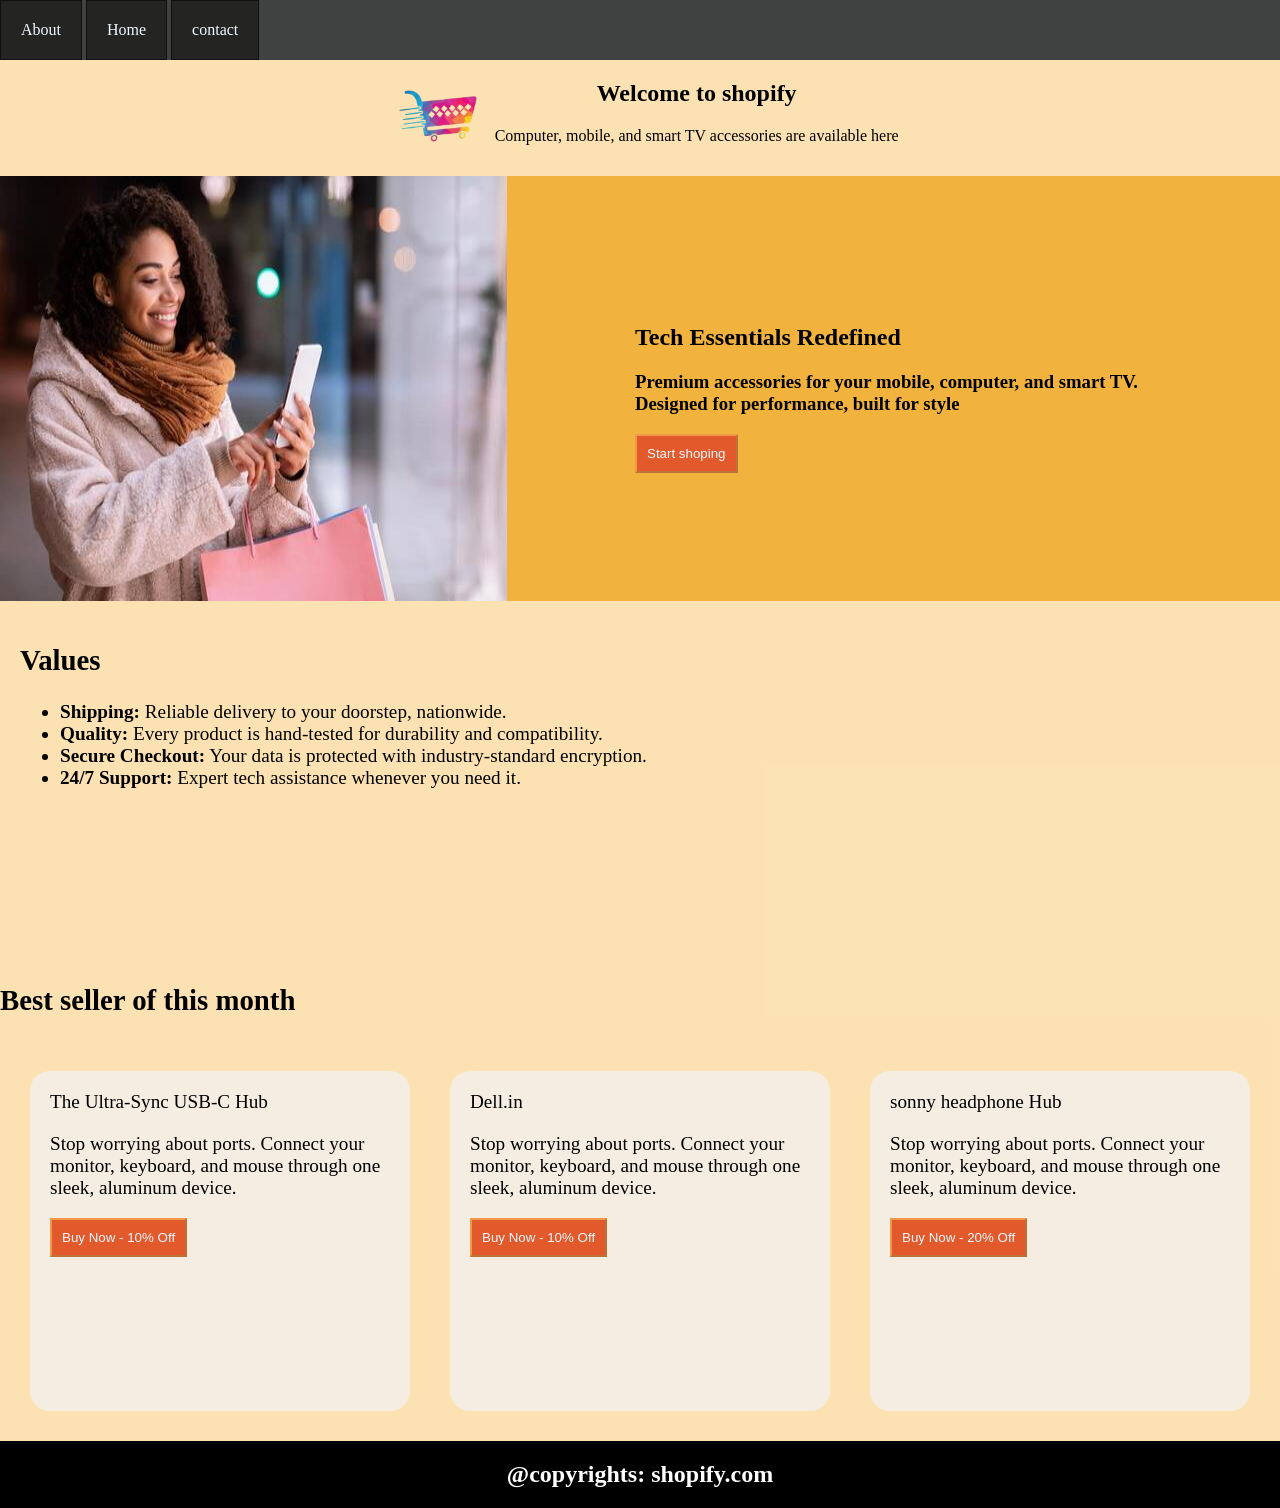
<file: task-01/index.html>
<!DOCTYPE html>
<html>

    <head>
        <title>Task-01 Static Site</title>
        <link rel="stylesheet" href="./index.css" />   <!--Link the external css file-->
        <meta name="viewport" content="device-width ,initial-scale=1.0">
    </head>

    <body>
        <header>      <!-- It used for top section content  -->
            
            <nav>      <!-- Navigation button for connecting other pages and sites-->
                <a href="api/v1/about"class="nav-button">About</a>
                <a href="api/v1/home"class="nav-button" >Home</a>
                <a href="api/v1/contact"class="nav-button">contact</a>
            </nav>
            <section id="head">
                
                <span>
                     <img id="shopify-logo" src="./image/logo.png" alt="shopify logo">
                </span>
                <span>
                    <center>
                        <h1>Welcome to shopify</h1>
                        <p>Computer, mobile, and smart TV accessories are available here</p>
                    </center>
                </span>        
            </section>
        </header>
        <main>

            <section id="hero" class="main">
                <img id="hero-image" src="./image/Shoping-main-image.jpg" alt="shoping image">

                <div id="hero-content">
                     <h2>Tech Essentials Redefined</h2>
                     <h3>Premium accessories for your mobile, computer, and smart TV. Designed for performance, built for style</h3>
                     <button id="start-shoping"> Start shoping </button> 
                </div>
            </section>

            <section id="values" class="main">
                <h2>Values</h2>
                <ul>
                    <li><strong>Shipping:</strong>  Reliable delivery to your doorstep, nationwide. </li>
                    <li><strong> Quality:</strong> Every product is hand-tested for durability and compatibility.</li>
                    <li><strong>Secure Checkout:</strong> Your data is protected with industry-standard encryption.</li>
                    <li><strong>24/7 Support:</strong> Expert tech assistance whenever you need it.</li>
                </ul>
                
            </section>
            <section id="product-highlight" class="main">
                <h2>Best seller of this month</h2>

                <div id="container">
                    <div class="card">
                        <div class="bestseller-name"> The Ultra-Sync USB-C Hub</div>
                        <p>Stop worrying about ports. Connect your monitor, keyboard, and mouse through one sleek, aluminum device.</p>
                        <button>Buy Now - 10% Off</button>
                    </div>
                    <div class="card">
                        <div class="bestseller-name"> Dell.in</div>
                        <p>Stop worrying about ports. Connect your monitor, keyboard, and mouse through one sleek, aluminum device.</p>
                        <button>Buy Now - 10% Off</button>
                    </div>
                    <div class="card">
                        <div class="bestseller-name"> sonny headphone Hub</div>
                        <p>Stop worrying about ports. Connect your monitor, keyboard, and mouse through one sleek, aluminum device.</p>
                        <button>Buy Now - 20% Off</button>
                    </div>
                    
                </div>

            </section>


        </main>

        
        <footer>
            <center>
            <h2>@copyrights: shopify.com</h2>
            </center>
        </footer>
    </body>

</html>
</file>
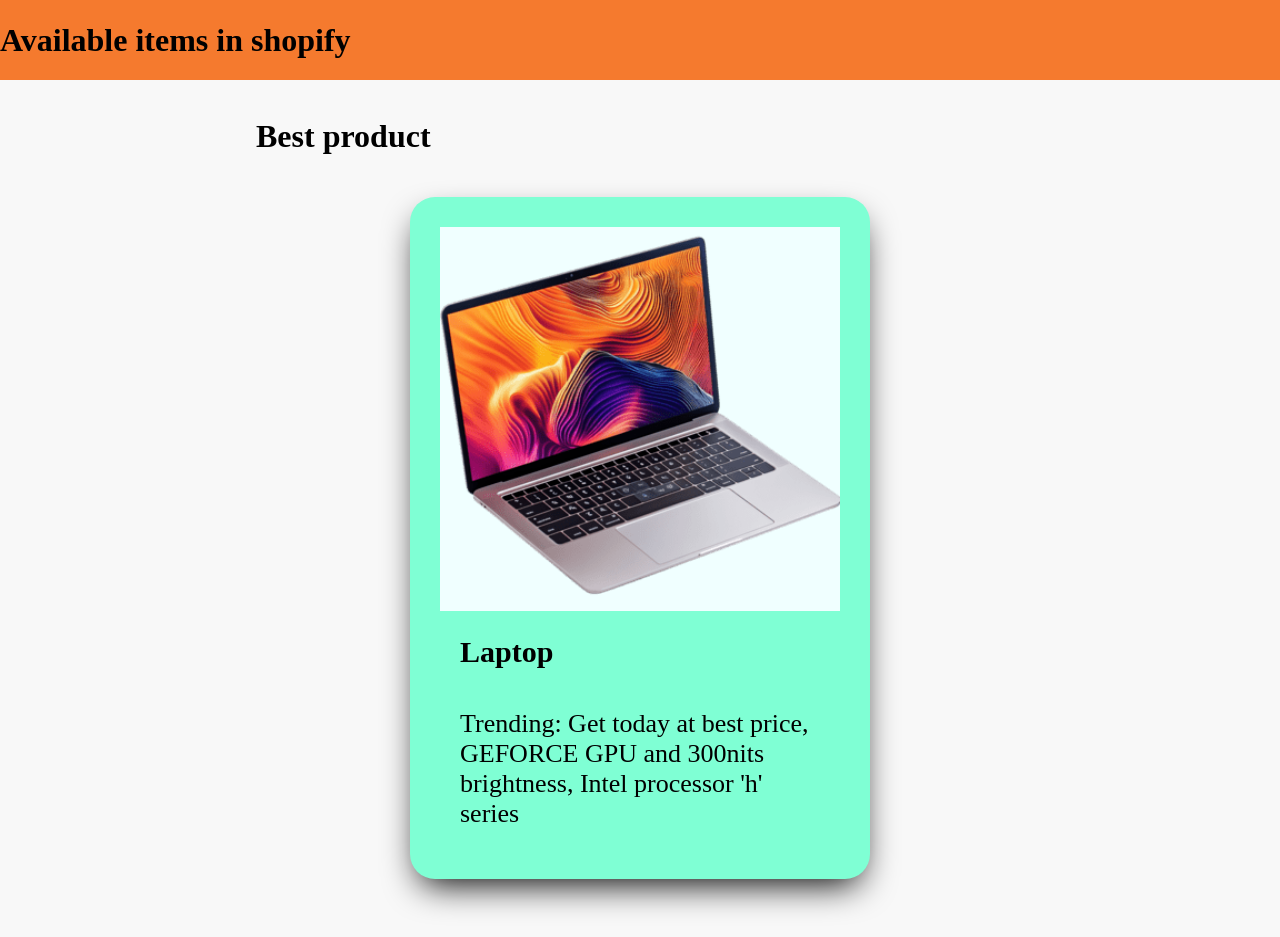
<file: task-02/index.html>
<!DOCTYPE html>
<html>

    <head>
        <title>Task-02 Cards</title>
        <link rel="stylesheet" href="./index.css" />   <!--Link the external css file-->
        <meta name="viewport" content="device-width ,initial-scale=1.0">
    </head>

    <body>
      <header>
        <h1>Available items in shopify</h1>

      </header>
      <main>            
        <h1 id="best-items">Best product</h1>

        <section id="items">
            <div class='card'>
                <img class="card-image" src="./image/desktop.png" alt="card-image">
                <div class="card-title">Laptop</div>
                <div class="card-description">Trending: Get today at best price, GEFORCE GPU and 300nits brightness, Intel processor 'h' series</div>
            </div>
     
        </section>

      </main>
    </body>

</html>
</file>
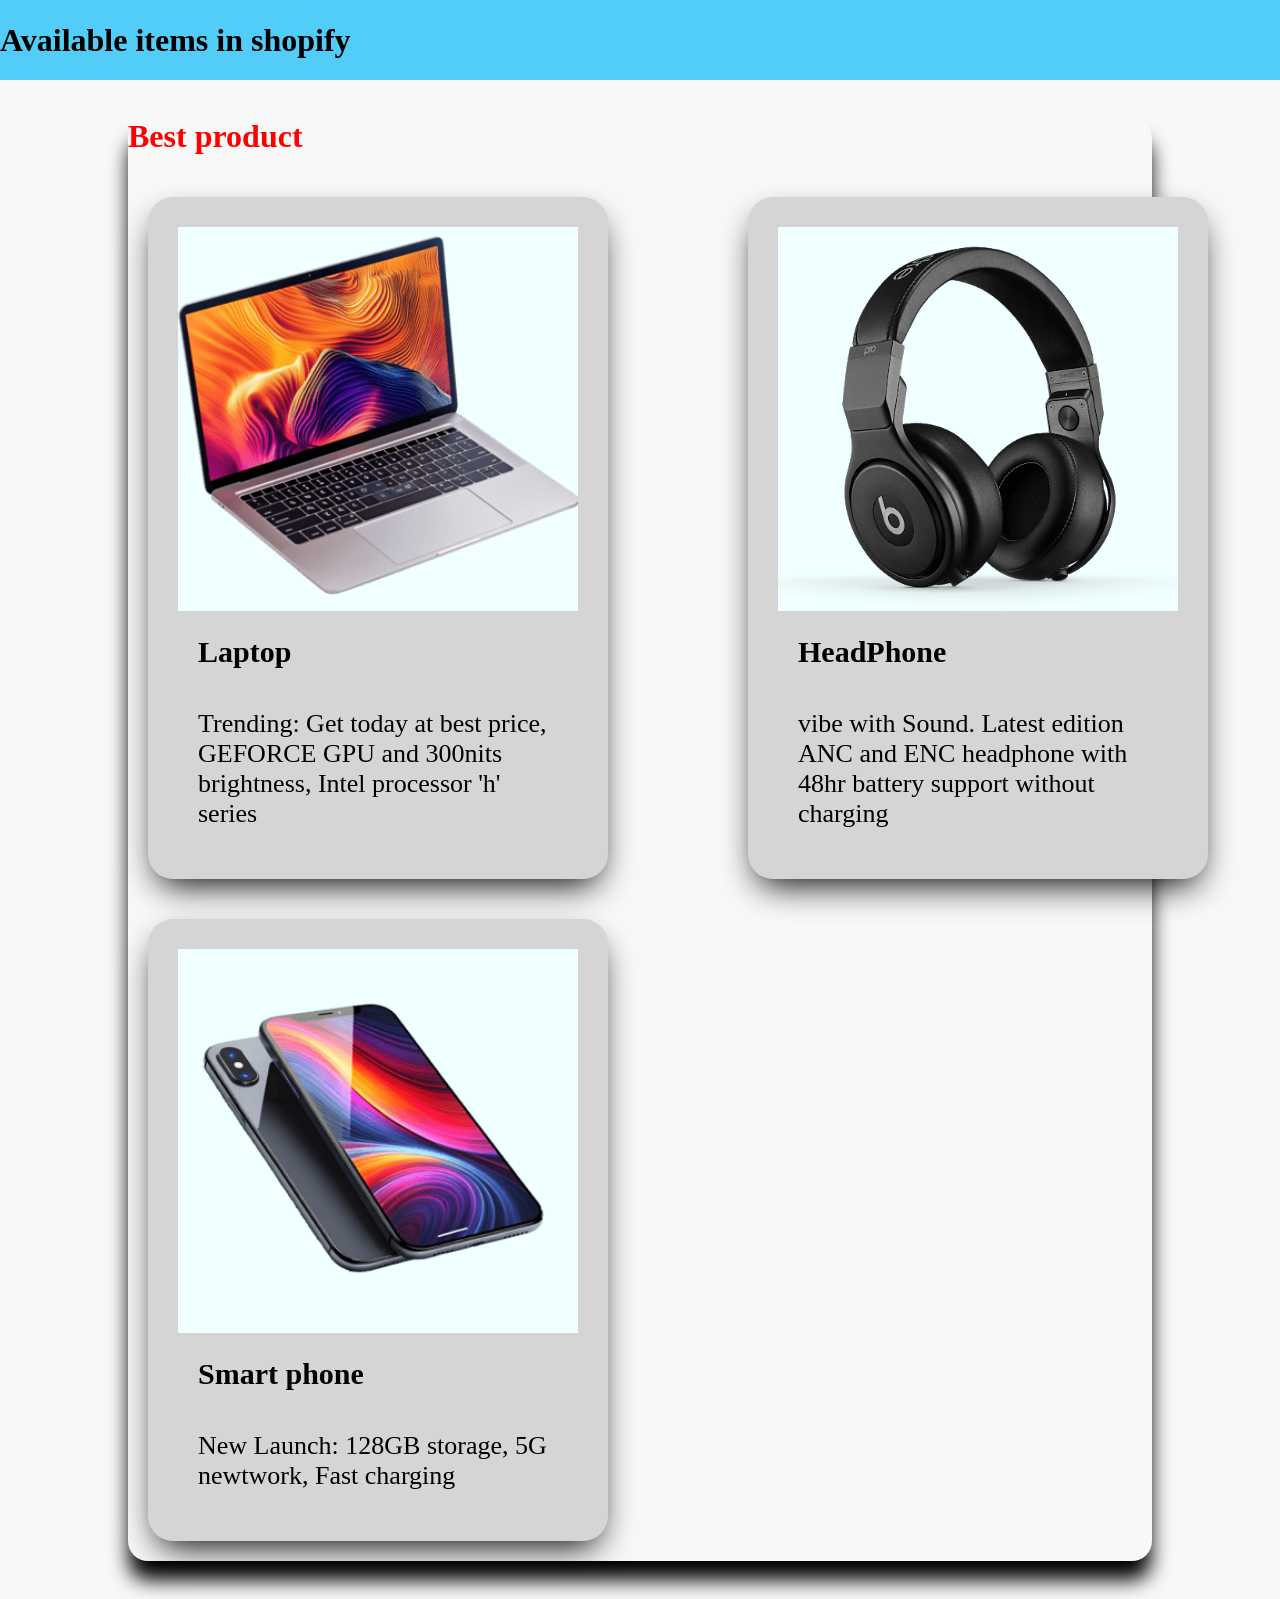
<file: task-03/index.html>
<!DOCTYPE html>
<html>

    <head>
        <title>Task-03 Grid view</title>
        <link rel="stylesheet" href="./index.css" />   <!--Link the external css file-->
        <meta name="viewport" content="device-width ,initial-scale=1.0">
    </head>

    <body>
      <header>
        <h1>Available items in shopify</h1>

      </header>
      <main>            
        <h1 id="best-items">Best product</h1>

        <section id="items">
            <div class='card'>
                <img class="card-image" src="./image/desktop.png" alt="card-image">
                <div class="card-title">Laptop</div>
                <div class="card-description">Trending: Get today at best price, GEFORCE GPU and 300nits brightness, Intel processor 'h' series</div>
            </div>
            <div class='card'>
                <img class="card-image" src="./image/headphones.png" alt="card-image">
                <div class="card-title">HeadPhone</div>
                <div class="card-description"> vibe with Sound. Latest edition ANC and ENC headphone with 48hr battery support without charging </div>
            </div>
             <div class='card'>
                <img class="card-image" src="./image/mobile.png" alt="card-image">
                <div class="card-title">Smart phone</div>
                <div class="card-description">New Launch: 128GB storage, 5G newtwork, Fast charging</div>
        </section>

      </main>
    </body>

</html>
</file>
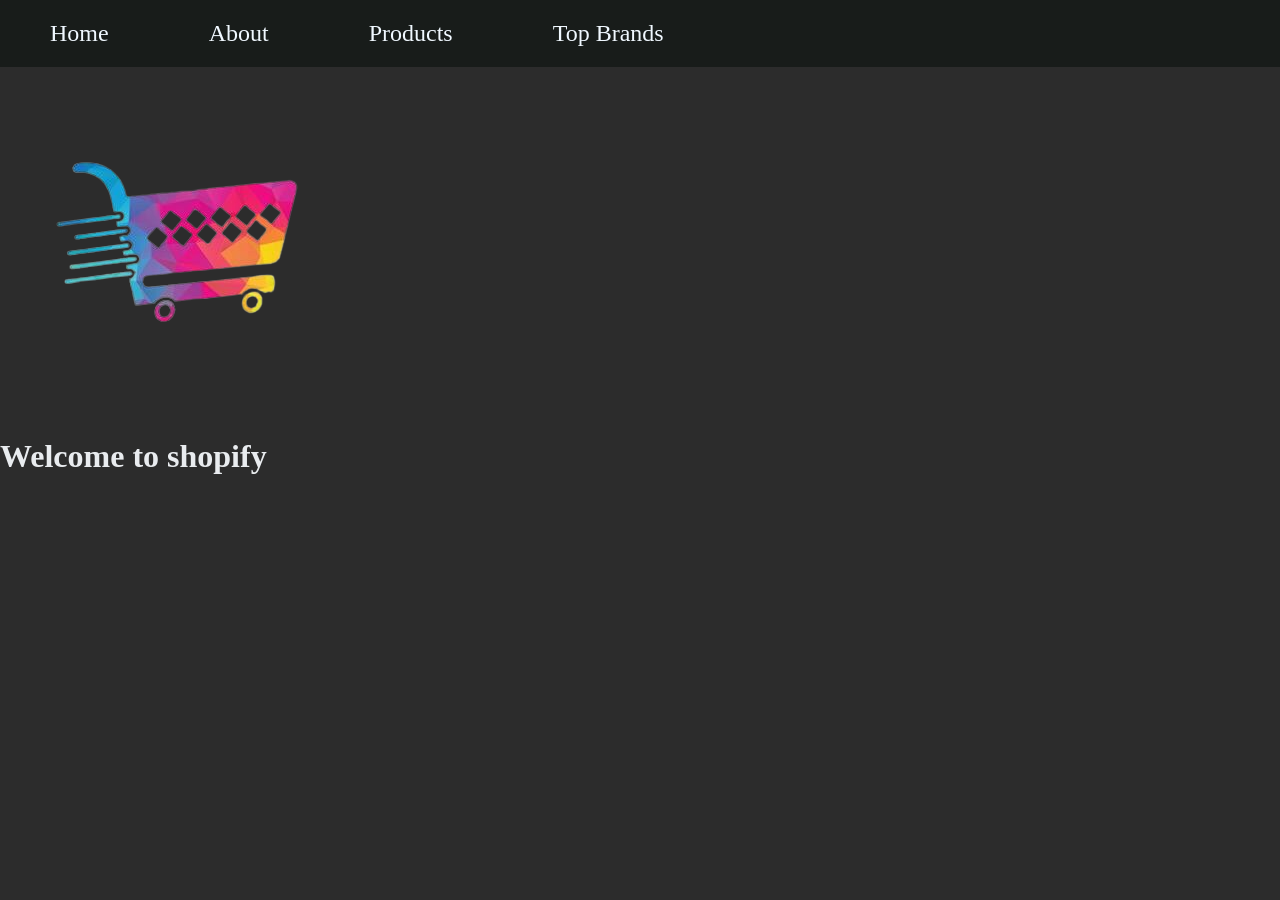
<file: task-04/index.html>
<!DOCTYPE html>
<html>

    <head>
        <title>Task-04 Drop Down with submenu</title>
        <link rel="stylesheet" href="./index.css">
        <meta name="viewport" content="width=device-width">
    </head>

    <body>
        <!-- Top section  -->
        <header>
            <nav>
                <!-- Un order list for navigation bar -->
                <ul id="navbar">
                    <li><a href="api/home">Home</a></li>
                    <li><a href="api/about">About</a></li>
                    <!-- dropdown -->
                    <li class="has-sub">
                        <a>Products</a>
                        <ul class="dropdown">
                            <li>Laptop</li>
                            <!-- Nested sub dropdown -->
                            <li class="has-sub">       
                                Mobile   >
                                <ul class="nested dropdown">
                                    <li>5G</li>
                                    <li>4G</li>
                                </ul>
                            </li>
                             <!-- Nested sub dropdown -->
                            <li class="has-sub">TV  >
                                <ul class="nested dropdown">
                                    <li>Smart-TV</li>
                                    <li>LCD</li>
                                </ul>
                            </li>
                            <li>AC</li>
                        </ul>
                    </li>  
                 <!-- dropdown -->
                    <li class="has-sub" >
                        <a>Top Brands </a> 
                        <ul  class="dropdown">
                            <li>HP</li>
                            <li>Samsung</li>
                            <li>Lenova</li>
                            <li>Apple</li>
                        </ul>
                    </li>

                </ul>               
               
            </nav>
            
        </header>

        <main>
            
            <img  id="logo" src="image/logo.png" alt="logo">
           
            <h1>Welcome to shopify </h1>
        </main> 
    </body>   

</html>
</file>
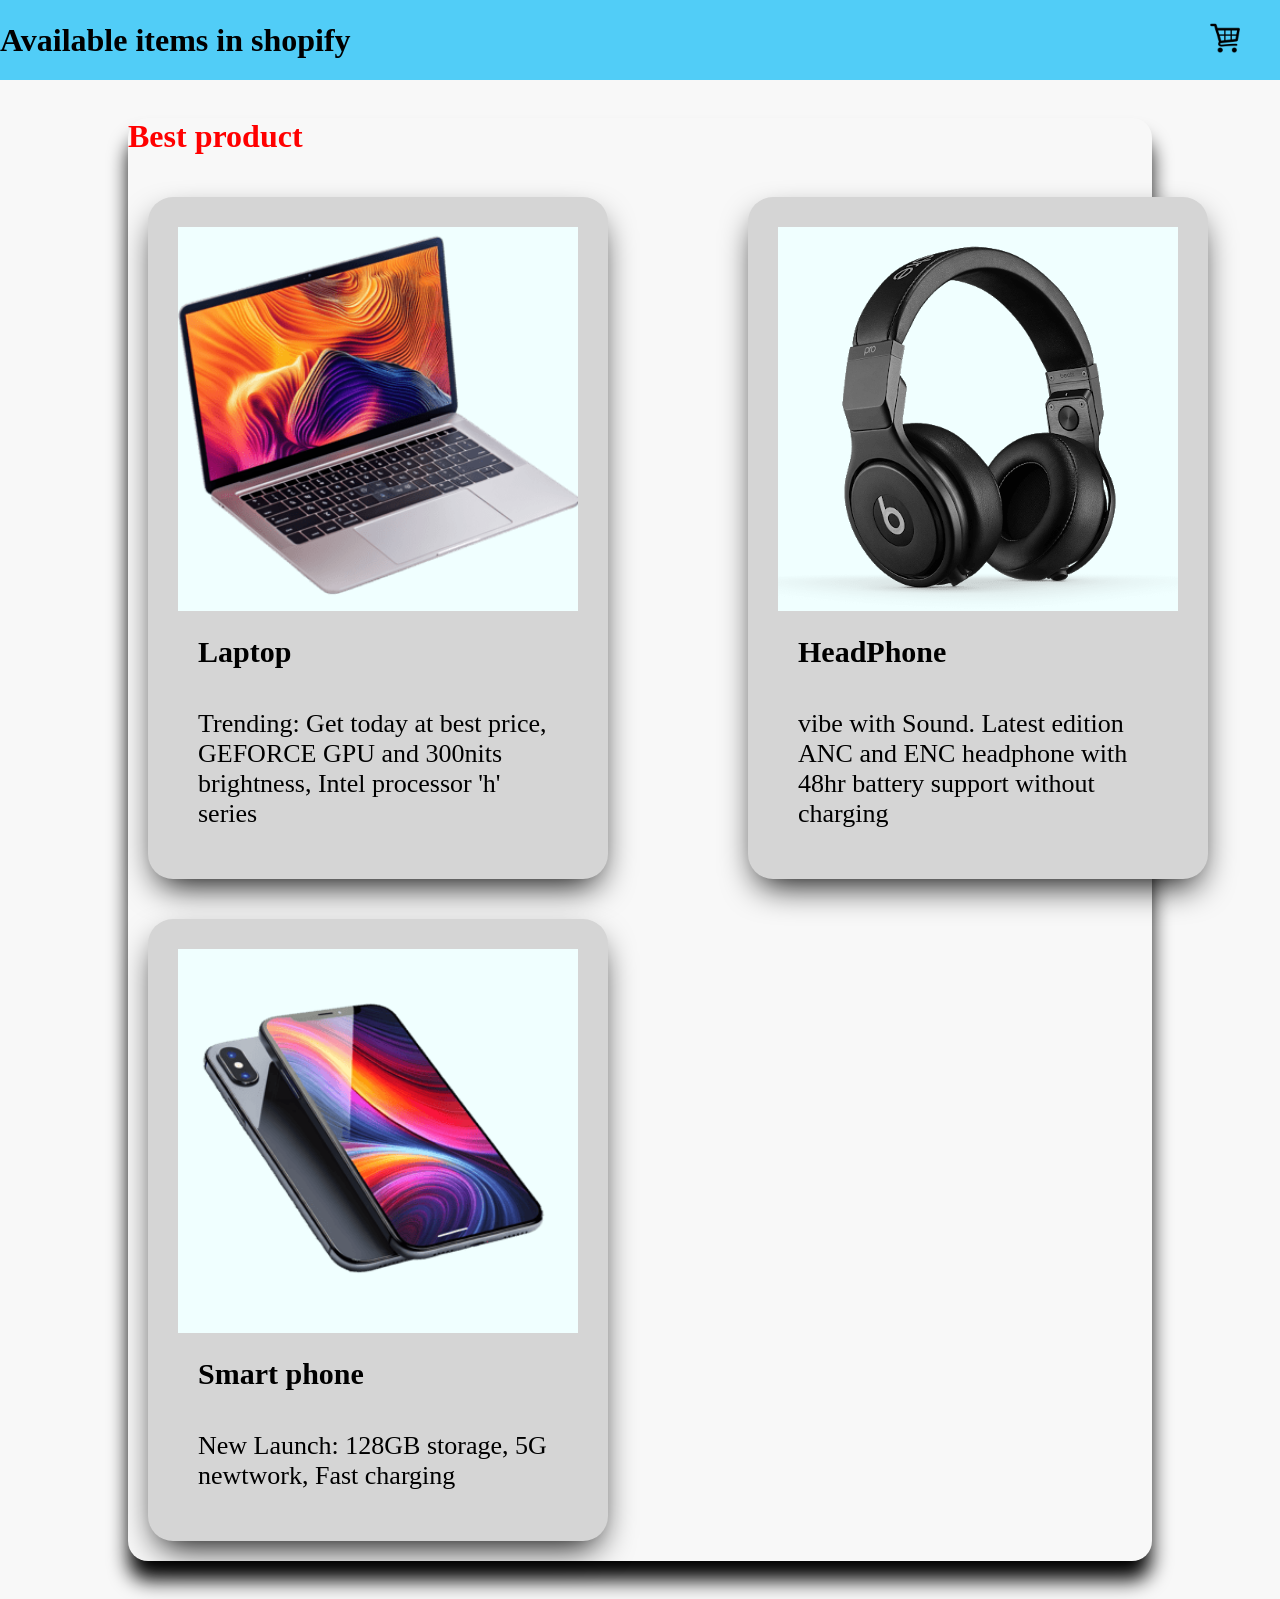
<file: task-05/index.html>
<!DOCTYPE html>
<html>

    <head>
        <title>Task-05 Modal Popup</title>
        <link rel="stylesheet" href="./index.css" />   <!--Link the external css file-->
        <meta name="viewport" content="device-width ,initial-scale=1.0">
    </head>

    <body>
      <header>
        <h1>Available items in shopify</h1>
        <a href="#cart"> <img id="cart-img" src="image/cart.png"></a>

      </header>

      <section id="cart">

          <section id="model">
            <div id="header">
                <div id="title">Cart</div>
                <a id="close-btn" href="#">x</a>
            </div> 
            <div id="content">No items Available</div>

          </section>

      </section>


      <main>            
        <h1 id="best-items">Best product</h1>  

        <section id="items">
            <div class='card'>
                <img class="card-image" src="./image/desktop.png" alt="card-image">
                <div class="card-title">Laptop</div>
                <div class="card-description">Trending: Get today at best price, GEFORCE GPU and 300nits brightness, Intel processor 'h' series</div>
            </div>
            <div class='card'>
                <img class="card-image" src="./image/headphones.png" alt="card-image">
                <div class="card-title">HeadPhone</div>
                <div class="card-description"> vibe with Sound. Latest edition ANC and ENC headphone with 48hr battery support without charging </div>
            </div>
             <div class='card'>
                <img class="card-image" src="./image/mobile.png" alt="card-image">
                <div class="card-title">Smart phone</div>
                <div class="card-description">New Launch: 128GB storage, 5G newtwork, Fast charging</div>
             </div>

          </section>

       

      </main>
     
    </body>

</html>
</file>
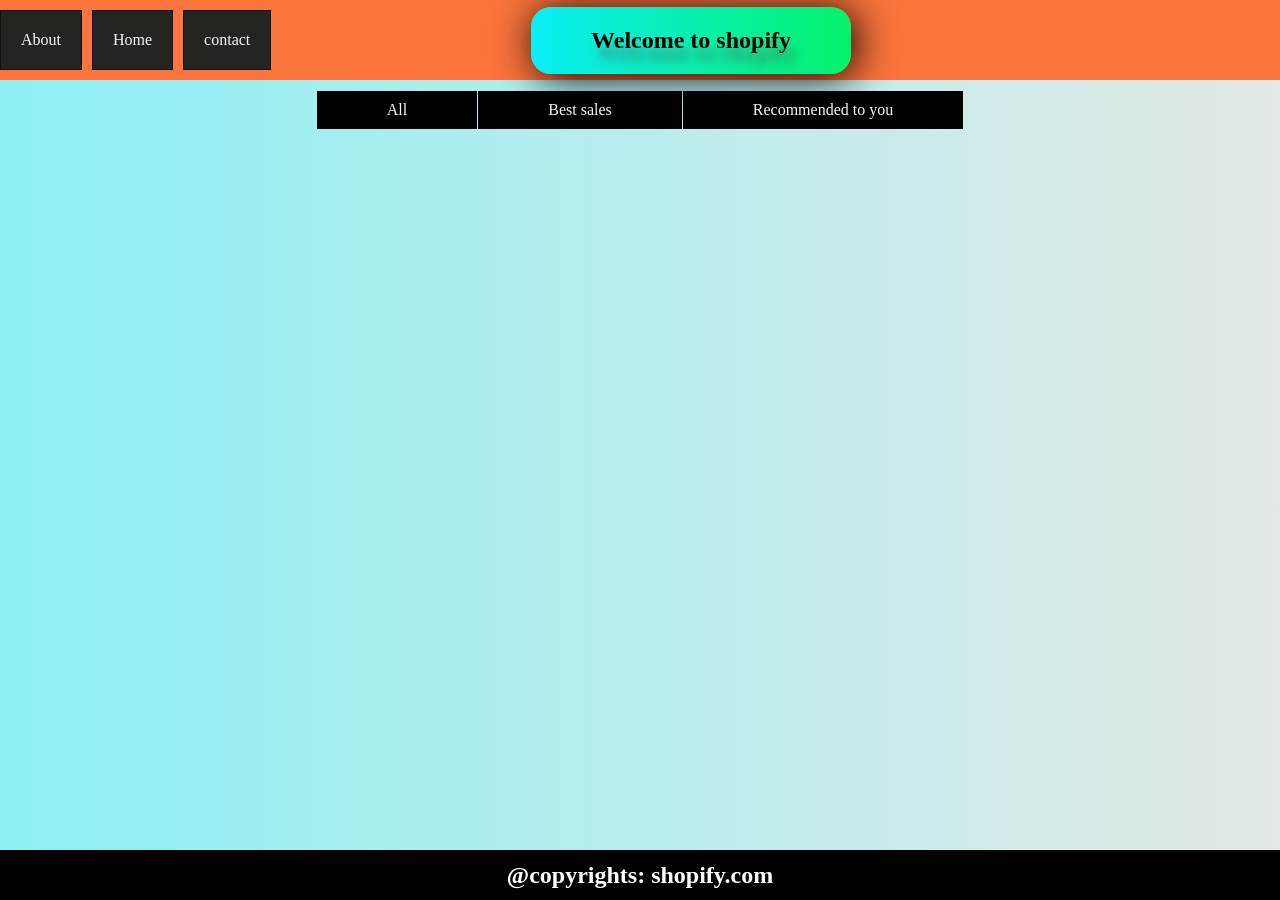
<file: task-06/index.html>
<!DOCTYPE html>
<html>

    <head>
        <title>Task-06 Tabbed Content Interface</title>
        <link rel="stylesheet" href="./index.css" />   <!--Link the external css file-->
        <meta name="viewport" content="device-width ,initial-scale=1.0">
    </head>

    <body>
        <header>      <!-- It used for top section content  -->
            
            <nav>      <!-- Navigation button for connecting other pages and sites-->
                <a href="api/v1/about"class="nav-button">About</a>
                <a href="api/v1/home"class="nav-button" >Home</a>
                <a href="api/v1/contact"class="nav-button">contact</a>
                  <div id="head">
                     <h1>Welcome to shopify</h1>
                  </div>
            </nav>            
        </header>

        <main id="tabbed-content">
            <input type="radio" name="option" id="1"/>
            <label for="1">
                <div class ="tab-name">
                    All
                </div>
                <div class="content">
                     All items include Recommended + bestproducts
                     <img style="height: 100px; width: 100px;" src="./image/mobile.png">
                     <img style="height: 100px; width: 100px;" src="./image/desktop.png">



                </div>
            </label>

            <input type="radio" name="option" id="2" />
            <label for="2">
                <div class ="tab-name">
                    Best sales
                </div>
                <div class="content">
                    bestproducts    
                    <img style="height: 100px; width: 100px;" src="./image/desktop.png">

                </div>
            </label>

            <input type="radio" name="option" id="3"/>
            <label for="3">
                <div class ="tab-name">
                    Recommended to you
                </div>
                <div class="content">


                    Recommended product
                                        <img style="height: 100px; width: 100px;" src="./image/mobile.png">


                </div>
            </label>
        </main>
      
        
        <footer>
            <center>
            <h2>@copyrights: shopify.com</h2>
            </center>
        </footer>
    </body>

</html>
</file>
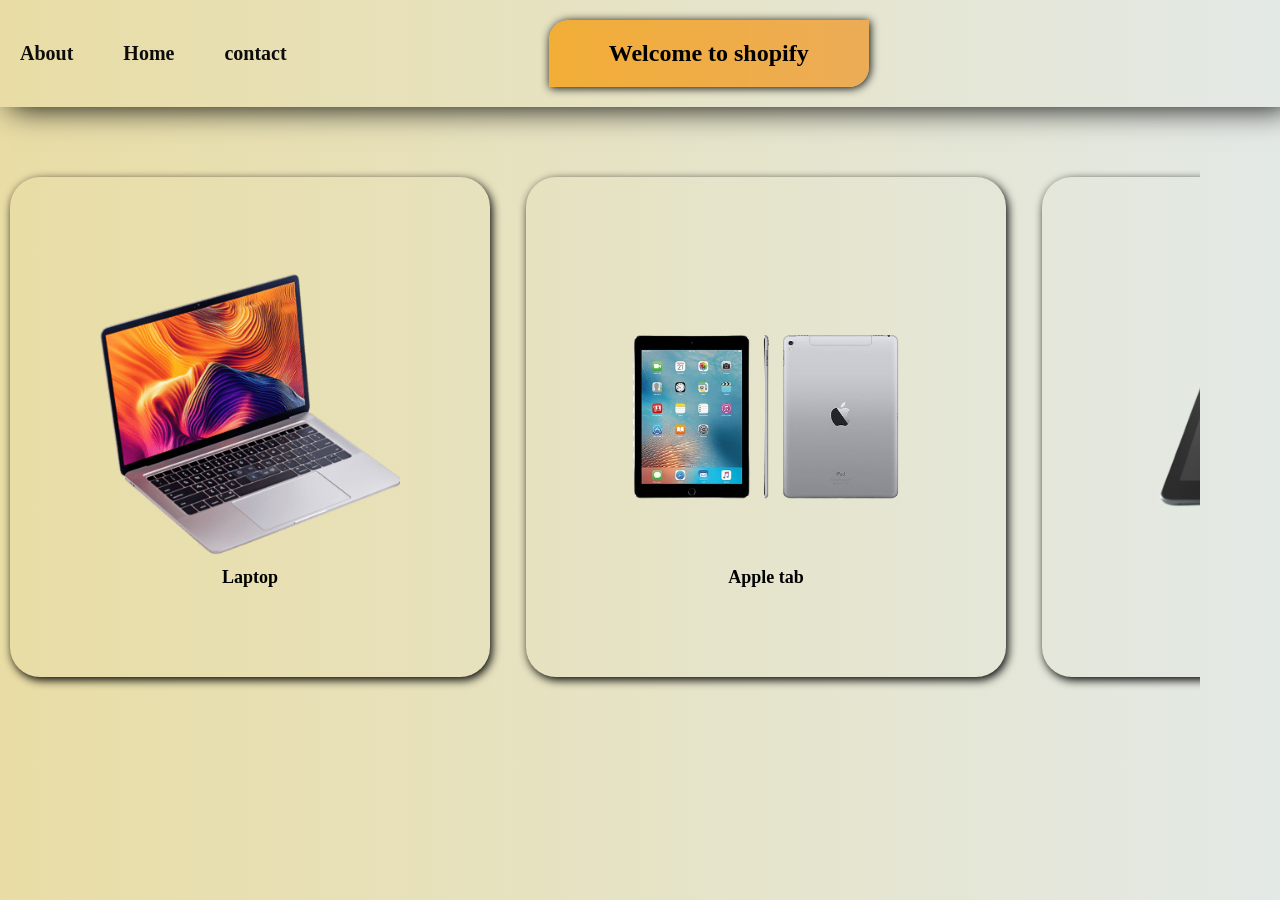
<file: task-07/index.html>
<!DOCTYPE html>
<html>

    <head>
        <title>Task-07  Pure CSS Carousel/Slide</title>
        <link rel="stylesheet" href="./index.css" />   <!--Link the external css file-->
        <meta name="viewport" content="device-width ,initial-scale=1.0">
    </head>

    <body>
        <header>      
            
            <nav>     
                <a href="api/v1/about"class="nav-button">About</a>
                <a href="api/v1/home"class="nav-button" >Home</a>
                <a href="api/v1/contact"class="nav-button">contact</a>
                  <div id="head">
                     <h1>Welcome to shopify</h1>
                  </div>
            </nav>            
        </header>


        <main>

            <div id="carousel">
                <div id="carousel-cards">
                    <div class='card'>
                        <img class="card-image" src="./image/desktop.png" alt="card-image">
                        <div class="card-title">Laptop</div>
                        <!-- <div class="card-description">Trending: Get today at best price, GEFORCE GPU and 300nits brightness, Intel processor 'h' series</div> -->
                    </div>
                    <div class='card'>
                        <img class="card-image" src="./image/appletab.png" alt="card-image">
                        <div class="card-title">Apple tab</div>
                        <!-- <div class="card-description"></div> -->
                    </div>
                     <div class='card'>
                        <img class="card-image" src="./image/pen-pad.png" alt="card-image">
                        <div class="card-title">Digital pen-pad</div>
                        <!-- <div class="card-description"></div> -->
                    </div>
                     <div class='card'>
                        <img class="card-image" src="./image/cpu.png" alt="card-image">
                        <div class="card-title">Gaming CPU</div>
                        <!-- <div class="card-description"></div> -->
                    </div>
                    <div class='card'>
                        <img class="card-image" src="./image/monitor.png" alt="card-image">
                        <div class="card-title">Gaming monitor</div>
                        <!-- <div class="card-description"></div> -->
                    </div>

                    <div class='card'>
                        <img class="card-image" src="./image/keyboard.png" alt="card-image">
                        <div class="card-title">Mechanical keyboard</div>
                        <!-- <div class="card-description"></div> -->
                    </div>
                    <div class='card'>
                        <img class="card-image" src="./image/mobile.png" alt="card-image">
                        <div class="card-title">Mobile</div>
                        <!-- <div class="card-description"></div> -->
                    </div>
                </div>



                
                <!-- Dummy card for smoothness -->
                 <div aria-hidden  id="carousel-cards">   
                    <div class='card'>
                        <img class="card-image" src="./image/desktop.png" alt="card-image">
                        <div class="card-title">Laptop</div>
                    </div>
                    <div class='card'>
                        <img class="card-image" src="./image/appletab.png" alt="card-image">
                        <div class="card-title">Apple tab</div>
                    </div>
                     <div class='card'>
                        <img class="card-image" src="./image/pen-pad.png" alt="card-image">
                        <div class="card-title">Digital pen-pad</div>
                    </div>
                     <div class='card'>
                        <img class="card-image" src="./image/cpu.png" alt="card-image">
                        <div class="card-title">Gaming CPU</div>
                    </div>
                    <div class='card'>
                        <img class="card-image" src="./image/monitor.png" alt="card-image">
                        <div class="card-title">Gaming monitor</div>
                    </div>

                    <div class='card'>
                        <img class="card-image" src="./image/keyboard.png" alt="card-image">
                        <div class="card-title">Mechanical keyboard</div>
                    </div>
                    <div class='card'>
                        <img class="card-image" src="./image/mobile.png" alt="card-image">
                        <div class="card-title">Mobile</div>
                    </div>
                </div>
            </div>

        </main>
    
    </body>

</html>
</file>
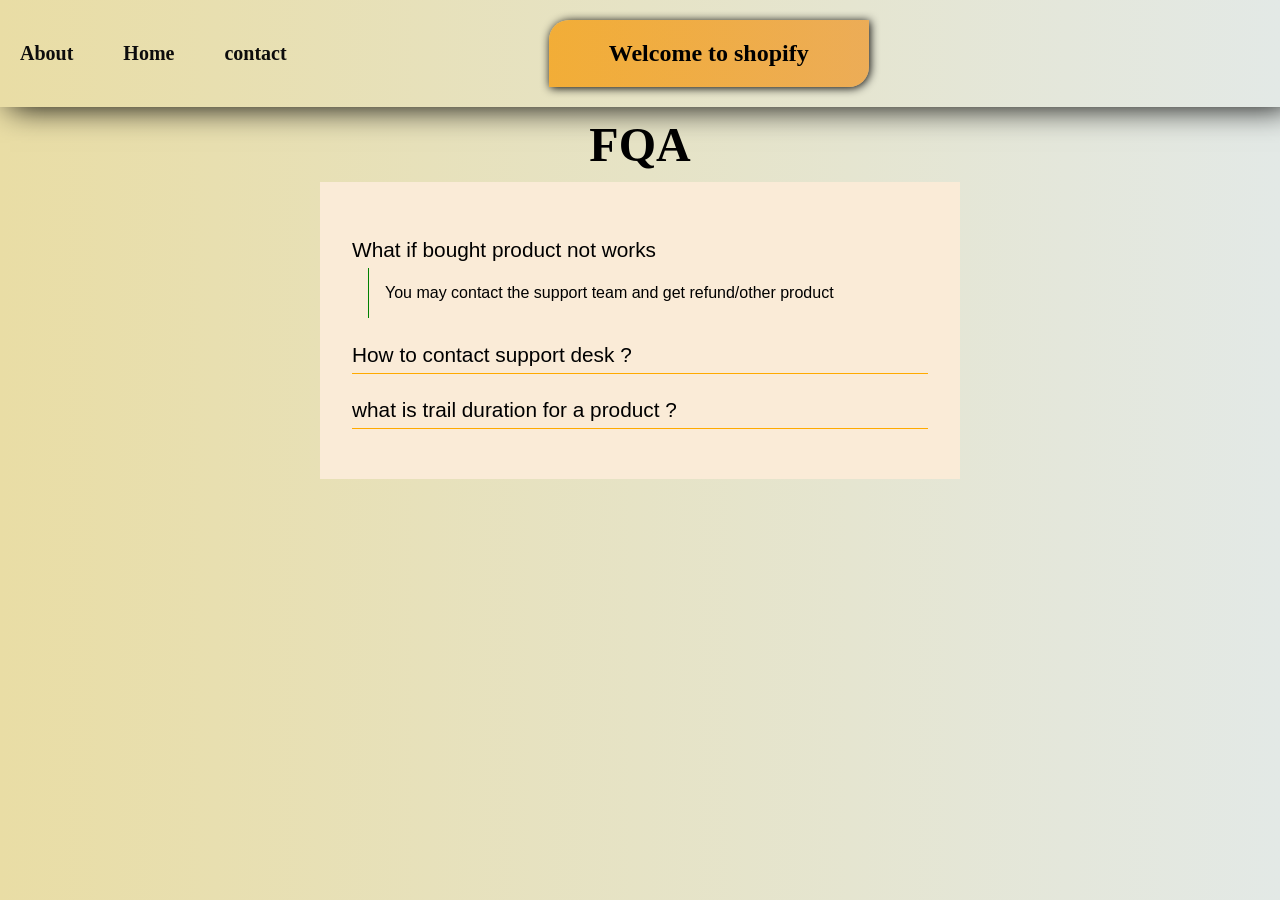
<file: task-08/index.html>
<!DOCTYPE html>
<html>

    <head>
        <title>Task-08  CSS Accordion Component</title>
        <link rel="stylesheet" href="./index.css" />   <!--Link the external css file-->
        <meta name="viewport" content="device-width ,initial-scale=1.0">
    </head>

    <body>
        <header>      
            
            <nav>     
                <a href="api/v1/about"class="nav-button">About</a>
                <a href="api/v1/home"class="nav-button" >Home</a>
                <a href="api/v1/contact"class="nav-button">contact</a>
                  <div id="head">
                     <h1>Welcome to shopify</h1>
                  </div>
            </nav>            
        </header>


        <main>
            <h1 id="heading-fqa"> FQA </h1>

            <div id="accordion">      <!-- To show the FQA section with open/close dropdown-->
                <card>
                    <input type="checkbox" name="option" id="1" checked/>
                    <label for="1">      <!-- map with input  id-->
                        <div class="question">What if bought product not works</div>
                        <div class="answer">You may contact the support team and get refund/other product</div>
                    </label>
                </card>

                <card>
                    <input type="checkbox" name="option" id="2">
                    <label for="2">
                        <div class="question">How to contact support desk ?</div>
                        <div class="answer">You can connet via email  support@shopify.com</div>
                    </label>
                </card>

                <card>
                     <input type="checkbox" name="option" id="3">
                     <label for="3">
                        <div class="question">what is trail duration for a product ?</div>
                        <div class="answer">It depend on the  vendor they will metion below each of the products</div>
                     </label>    
                </card>

            </div>
        </main>
    
    </body>

</html>
</file>
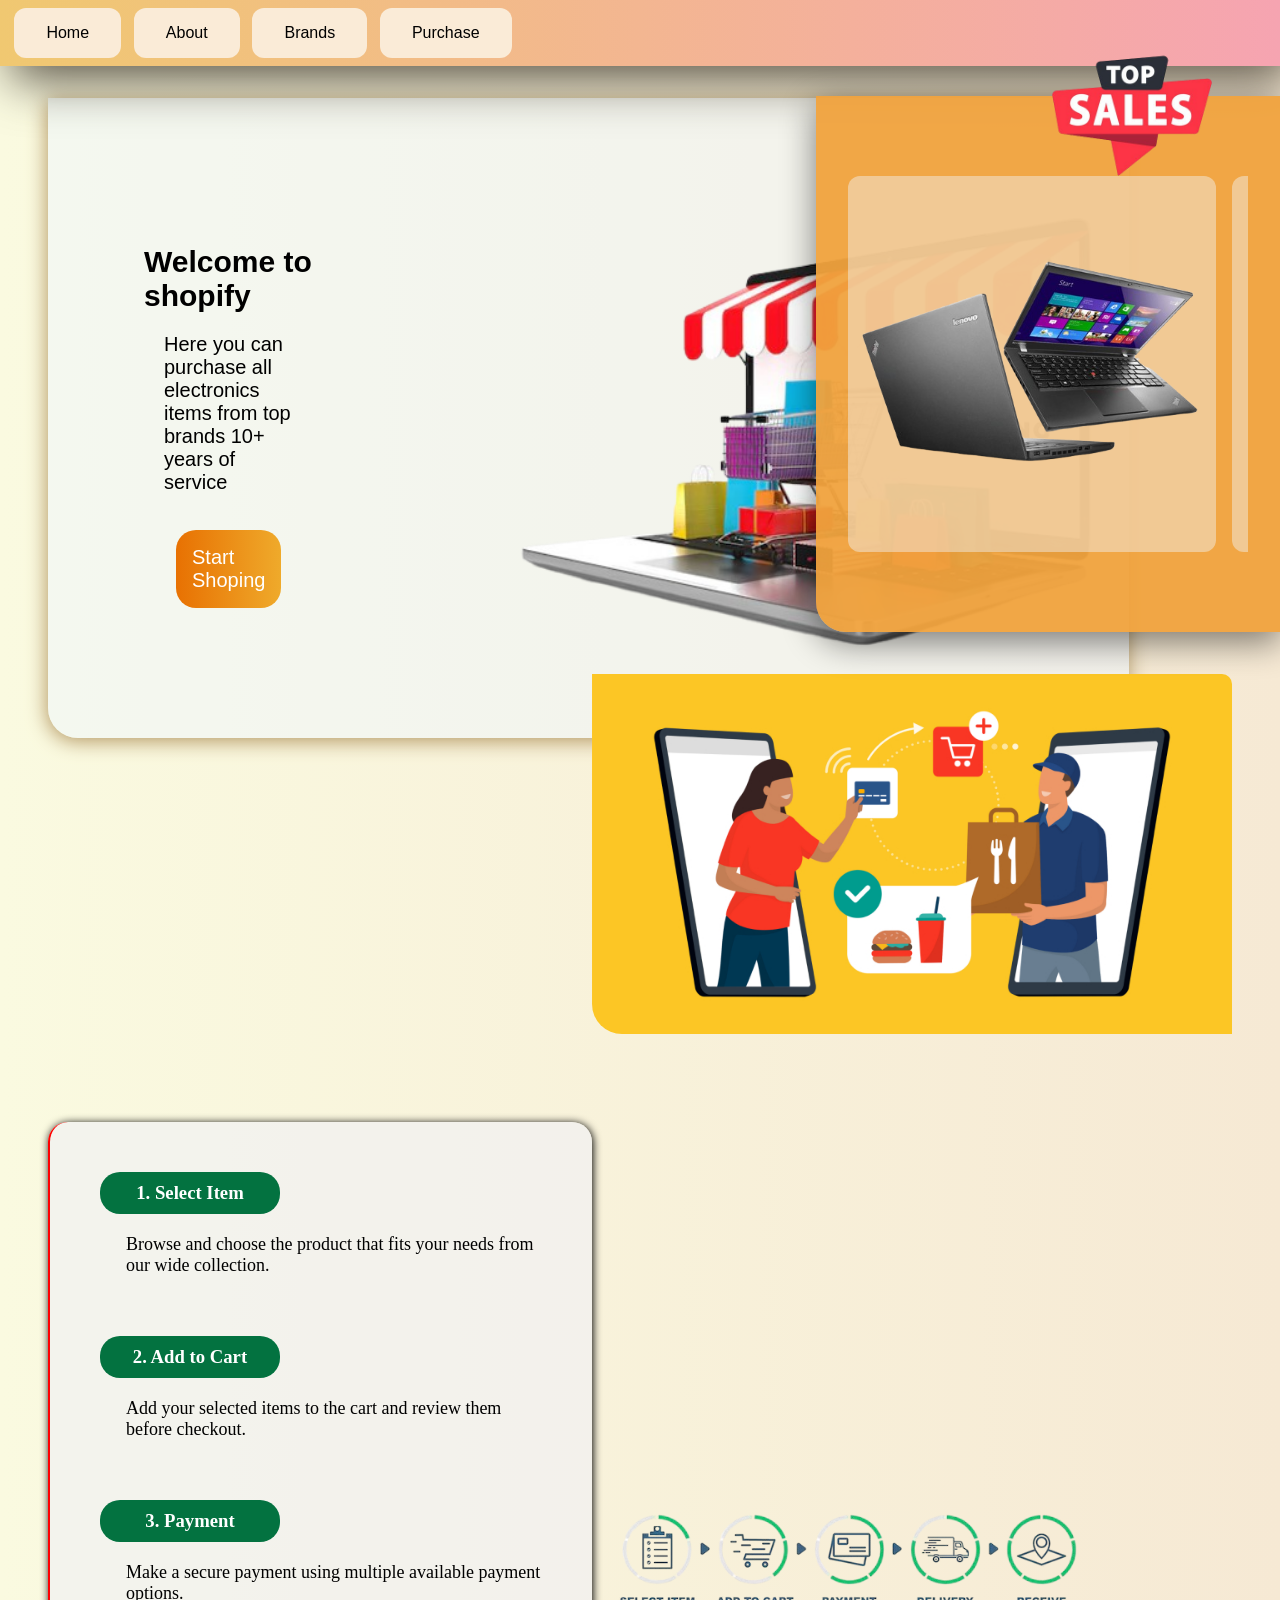
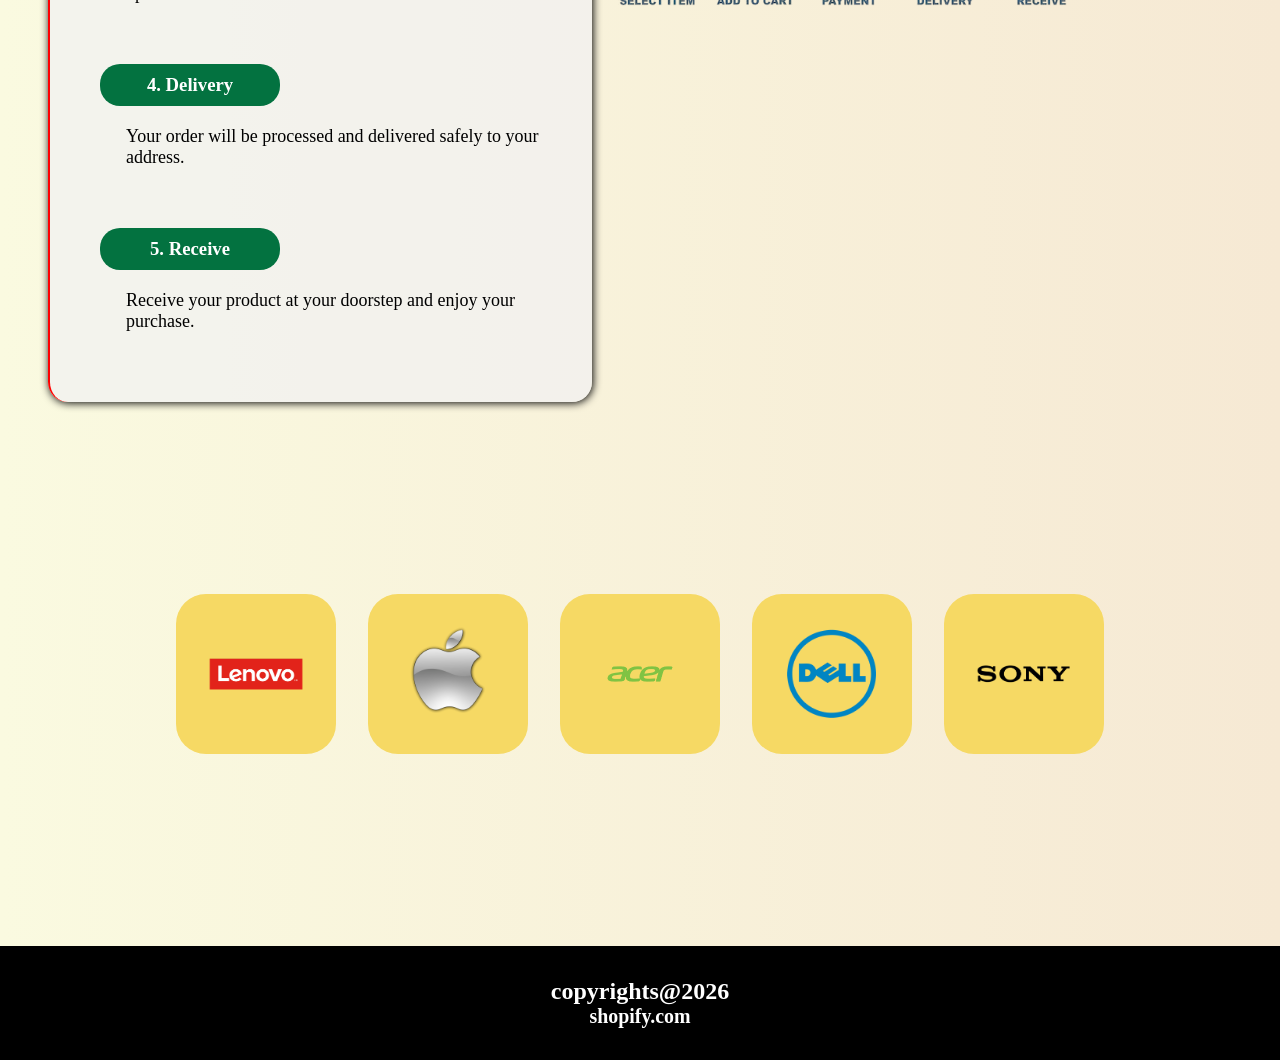
<file: task-09/index.html>
<!DOCTYPE html>
<html>

<head>
  <title> Task-09 Website using Grid and flexbox  </title>  
  <link rel="stylesheet" href="./index.css">
  <meta name="viewport" content="width=device-width">
</head>

<body>
    
        <nav>
            <ul>
                <li><a href="#home">Home</a></li>
                <li><a href="#about">About</a></li>
                <li class="has-sub"><a >Brands</a>
                    <ul class="sub">
                        <li><input type="radio" class="sub-opt" name="option" id="1" checked> 
                            <label  for="1">
                             <div>Lenova</div>
                            </label>
                        </li>
                        <li><input type="radio" class="sub-opt" name="option" id="2"> 
                            <label  for="2">
                              <div>Hp</div>
                            </label>
                        </li>
                        <li><input type="radio" class="sub-opt" name="option" id="3"> 
                            <label  for="3">
                                <div>Sonny</div>
                            </label>
                        </li>
                    </ul>
                </li>
                <li><a href="#purchase">Purchase</a></li>
                <li><a href="login"> login</a></li>

            </ul>
        </nav>

    
        <section id="top-main">
            <div id="intro">
                <h1>Welcome to shopify</h1>
                <p>Here you can purchase all electronics items from top brands 10+ years of service</p>
                <div id="purchase-btn"><a href="#purchase">Start Shoping</a>
</div>
            </div>
            <div id="intro-img">
                <img  id="shoping-img"src="images/onlne-shoping.png" alt="online shoping shopify">
            </div>


        </section>
        <aside>      <!-- carousel for top sales -->
            <img id="top-sales-img"src="images/top-sales.png" alt="Top sales items">
            <div id="carousel">
                <div class="group">
                    <div class="card">
                        <img class="card-img" src="images/lenovo-laptop.png">
                    </div>
                    <div class="card">
                        <img class="card-img" src="images/LG-TV.png">
                    </div>
                     <div class="card">
                        <img class="card-img" src="images/sony-headphone.png">
                    </div>
                </div>

                 <div aria-hidden class="group">
                    <div class="card">
                        <img class="card-img" src="images/lenovo-laptop.png">
                    </div>
                    <div class="card">
                        <img class="card-img" src="images/LG-TV.png">
                    </div>
                     <div class="card">
                        <img class="card-img" src="images/sony-headphone.png">
                    </div>
                </div>
            </div>
        </aside>
        <section id="bottom-main">

            <div id="shoping-image-overlap">
                <img src="images/Voice-AI-Phone-Ordering.jpg" alt="Voice-AI-Phone-Ordering">
            </div>

             <div id="shoping-process-image">
                <img src="images/process-state.png" alt="order-process-image">
             </div>
             <section id="shoping-process">
           
                 <div class="process-steps">    <!-- Process steps for online orders -->

                    <div class="step">
                        <h3>1. Select Item</h3>
                        <p>Browse and choose the product that fits your needs from our wide collection.</p>
                    </div>
                
                    <div class="step">
                        <h3>2. Add to Cart</h3>
                        <p>Add your selected items to the cart and review them before checkout.</p>
                    </div>
                
                    <div class="step">
                        <h3>3. Payment</h3>
                        <p>Make a secure payment using multiple available payment options.</p>
                    </div>
                
                    <div class="step">
                        <h3>4. Delivery</h3>
                        <p>Your order will be processed and delivered safely to your address.</p>
                    </div>
                
                    <div class="step">
                        <h3>5. Receive</h3>
                        <p>Receive your product at your doorstep and enjoy your purchase.</p>
                    </div>
                
                </div> 
            </section>

        </section>
    <section id="last-section">      <!-- carousel for brand names-->
         <div id="carousel-brands">      
                <div class="group-brands">
                    <div class=" card-brand">
                        <img class=" card-brand-img" src="images/brands/lenovo.png">
                    </div>
                    <div class=" card-brand">
                        <img class=" card-brand-img" src="images/brands/apple.png">
                    </div>
                     <div class=" card-brand">
                        <img class=" card-brand-img" src="images/brands/acer.png">
                    </div>
                      <div class=" card-brand">
                        <img class=" card-brand-img" src="images/brands/dell.png">
                    </div>
                      <div class=" card-brand">
                        <img class=" card-brand-img" src="images/brands/sony.png">
                    </div>
                      <div class=" card-brand">
                        <img class=" card-brand-img" src="images/brands/samsung.png">
                    </div>
                      <div class=" card-brand">
                        <img class=" card-brand-img" src="images/brands/hp.png">
                    </div>
                      <div class=" card-brand">
                        <img class=" card-brand-img" src="images/brands/xiomi.png">
                    </div>
                </div>

                <div class="group">
                    <div class=" card-brand">
                        <img class=" card-brand-img" src="images/brands/lenovo.png">
                    </div>
                    <div class=" card-brand">
                        <img class=" card-brand-img" src="images/brands/apple.png">
                    </div>
                     <div class=" card-brand">
                        <img class=" card-brand-img" src="images/brands/acer.png">
                    </div>
                      <div class=" card-brand">
                        <img class=" card-brand-img" src="images/brands/dell.png">
                    </div>
                      <div class=" card-brand">
                        <img class=" card-brand-img" src="images/brands/sony.png">
                    </div>
                      <div class=" card-brand">
                        <img class=" card-brand-img" src="images/brands/samsung.png">
                    </div>
                      <div class=" card-brand">
                        <img class=" card-brand-img" src="images/brands/hp.png">
                    </div>
                      <div class=" card-brand">
                        <img class=" card-brand-img" src="images/brands/xiomi.png">
                    </div>
                </div>
            </div>

    </section>      

    <footer>
        <h4>copyrights@2026</h4>
        <h5>shopify.com</h5>
    </footer>



</body>

</html>
</file>
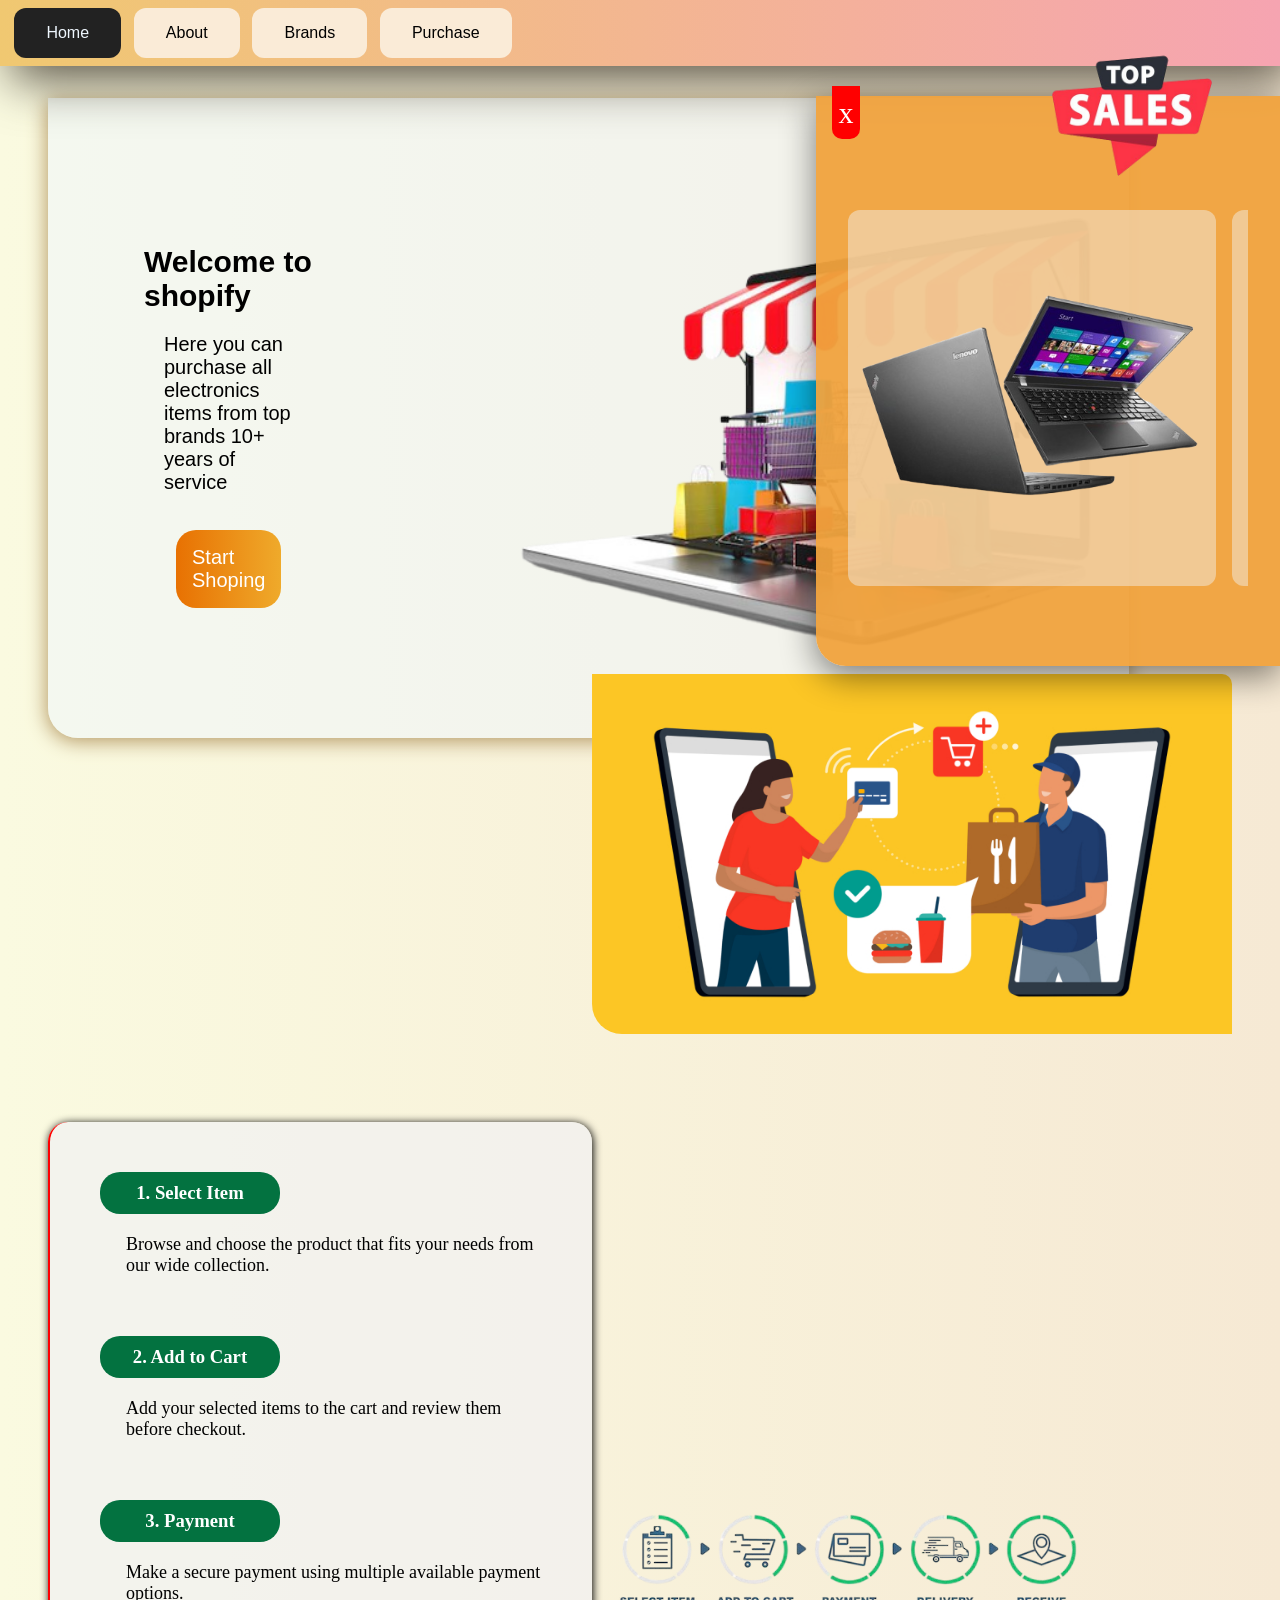
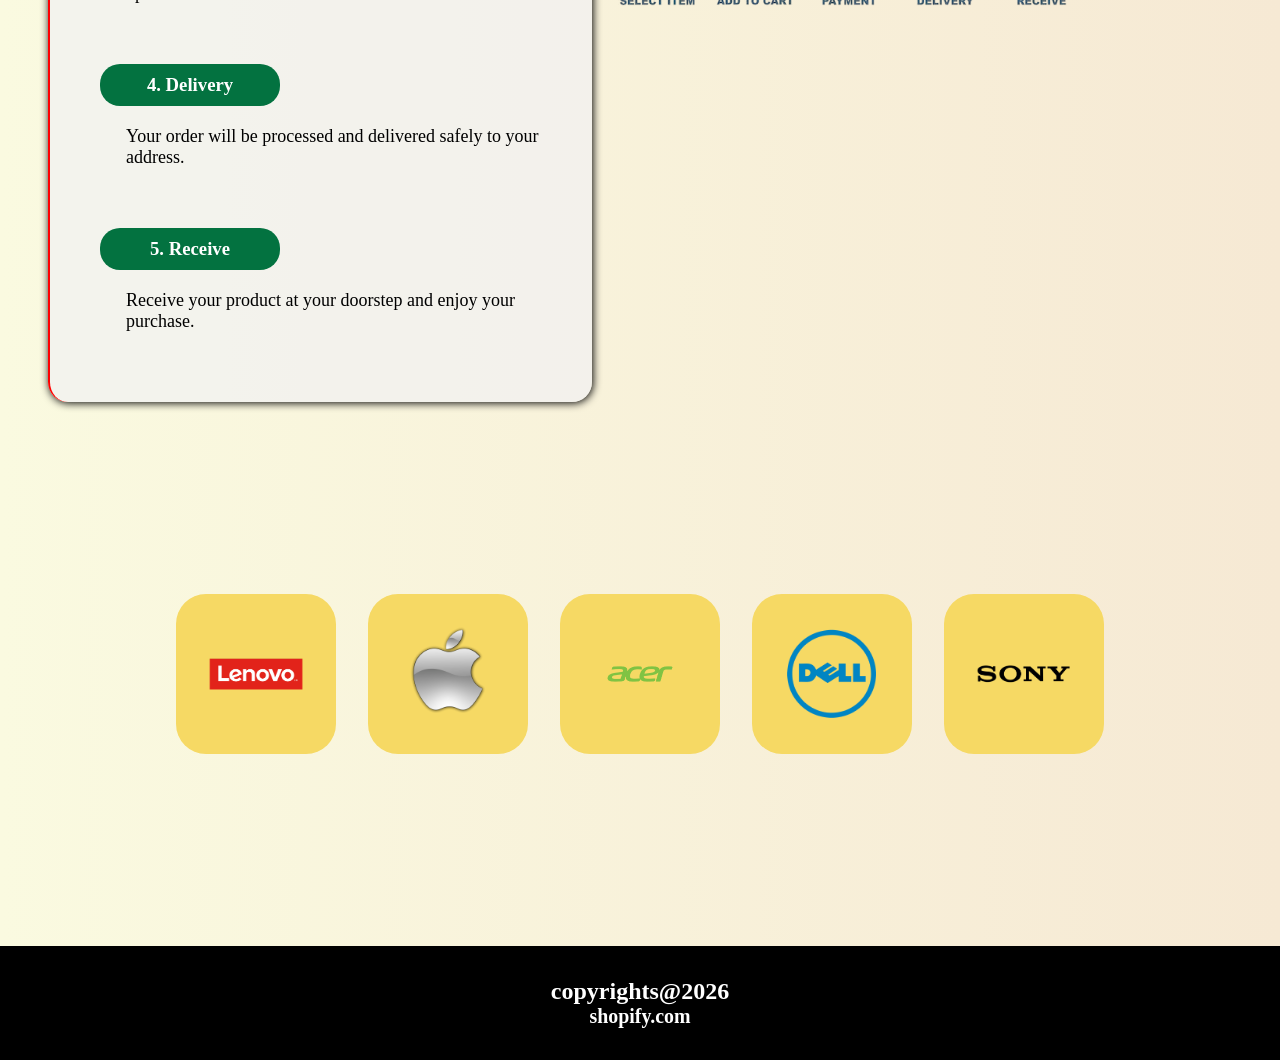
<file: task-10/index.html>
<!DOCTYPE html>
<html>

<head>
  <title> Task-10 Multipage responsive Website using Grid and flexbox  </title>  
  <link rel="stylesheet" href="./index.css">
  <meta name="viewport" content="width=device-width">
</head>

<body>
    
        <nav>
            <ul>
                <li id="active"><a href="#home">Home</a></li>
                <li><a href="about.html">About</a></li>
                <li class="has-sub"><a >Brands</a>
                    <ul class="sub">
                        <li><input type="radio" class="sub-opt" name="option" id="1" checked> 
                            <label  for="1">
                             <div>Lenova</div>
                            </label>
                        </li>
                        <li><input type="radio" class="sub-opt" name="option" id="2"> 
                            <label  for="2">
                              <div>Hp</div>
                            </label>
                        </li>
                        <li><input type="radio" class="sub-opt" name="option" id="3"> 
                            <label  for="3">
                                <div>Sonny</div>
                            </label>
                        </li>
                    </ul>
                </li>
                <li><a href="purchase.html">Purchase</a></li>
                <li><a href="login"> login</a></li>

            </ul>
        </nav>

    
        <section id="top-main">
            <div id="intro">
                <h1>Welcome to shopify</h1>
                <p>Here you can purchase all electronics items from top brands 10+ years of service</p>
                <div id="purchase-btn"><a href="purchase.html">Start Shoping</a>
</div>
            </div>
            <div id="intro-img">
                <img  id="shoping-img"src="images/onlne-shoping.png" alt="online shoping shopify">
            </div>


        </section>
        <aside id="top-sales-aside">      <!-- carousel for top sales -->
            <div> 
                <a id="carousel-close" href="#top-sales-aside"> x </a>
            </div>

            <img id="top-sales-img"src="images/top-sales.png" alt="Top sales items">
            <div id="carousel">
                <div class="group">
                    <div class="card">
                        <img class="card-img" src="images/lenovo-laptop.png">
                    </div>
                    <div class="card">
                        <img class="card-img" src="images/LG-TV.png">
                    </div>
                     <div class="card">
                        <img class="card-img" src="images/sony-headphone.png">
                    </div>
                </div>

                 <div aria-hidden class="group">
                    <div class="card">
                        <img class="card-img" src="images/lenovo-laptop.png">
                    </div>
                    <div class="card">
                        <img class="card-img" src="images/LG-TV.png">
                    </div>
                     <div class="card">
                        <img class="card-img" src="images/sony-headphone.png">
                    </div>
                </div>
            </div>
        </aside>
        <section id="bottom-main">

            <div id="shoping-image-overlap">
                <img src="images/Voice-AI-Phone-Ordering.jpg" alt="Voice-AI-Phone-Ordering">
            </div>

             <div id="shoping-process-image">
                <img src="images/process-state.png" alt="order-process-image">
             </div>
             <section id="shoping-process">
           
                 <div class="process-steps">    <!-- Process steps for online orders -->

                    <div class="step">
                        <h3>1. Select Item</h3>
                        <p>Browse and choose the product that fits your needs from our wide collection.</p>
                    </div>
                
                    <div class="step">
                        <h3>2. Add to Cart</h3>
                        <p>Add your selected items to the cart and review them before checkout.</p>
                    </div>
                
                    <div class="step">
                        <h3>3. Payment</h3>
                        <p>Make a secure payment using multiple available payment options.</p>
                    </div>
                
                    <div class="step">
                        <h3>4. Delivery</h3>
                        <p>Your order will be processed and delivered safely to your address.</p>
                    </div>
                
                    <div class="step">
                        <h3>5. Receive</h3>
                        <p>Receive your product at your doorstep and enjoy your purchase.</p>
                    </div>
                
                </div> 
            </section>

        </section>
    <section id="last-section">      <!-- carousel for brand names-->
         <div id="carousel-brands">      
                <div class="group-brands">
                    <div class=" card-brand">
                        <img class=" card-brand-img" src="images/brands/lenovo.png">
                    </div>
                    <div class=" card-brand">
                        <img class=" card-brand-img" src="images/brands/apple.png">
                    </div>
                     <div class=" card-brand">
                        <img class=" card-brand-img" src="images/brands/acer.png">
                    </div>
                      <div class=" card-brand">
                        <img class=" card-brand-img" src="images/brands/dell.png">
                    </div>
                      <div class=" card-brand">
                        <img class=" card-brand-img" src="images/brands/sony.png">
                    </div>
                      <div class=" card-brand">
                        <img class=" card-brand-img" src="images/brands/samsung.png">
                    </div>
                      <div class=" card-brand">
                        <img class=" card-brand-img" src="images/brands/hp.png">
                    </div>
                      <div class=" card-brand">
                        <img class=" card-brand-img" src="images/brands/xiomi.png">
                    </div>
                </div>

                <div class="group">
                    <div class=" card-brand">
                        <img class=" card-brand-img" src="images/brands/lenovo.png">
                    </div>
                    <div class=" card-brand">
                        <img class=" card-brand-img" src="images/brands/apple.png">
                    </div>
                     <div class=" card-brand">
                        <img class=" card-brand-img" src="images/brands/acer.png">
                    </div>
                      <div class=" card-brand">
                        <img class=" card-brand-img" src="images/brands/dell.png">
                    </div>
                      <div class=" card-brand">
                        <img class=" card-brand-img" src="images/brands/sony.png">
                    </div>
                      <div class=" card-brand">
                        <img class=" card-brand-img" src="images/brands/samsung.png">
                    </div>
                      <div class=" card-brand">
                        <img class=" card-brand-img" src="images/brands/hp.png">
                    </div>
                      <div class=" card-brand">
                        <img class=" card-brand-img" src="images/brands/xiomi.png">
                    </div>
                </div>
            </div>

    </section>      

    <footer>
        <h4>copyrights@2026</h4>
        <h5>shopify.com</h5>
    </footer>



</body>

</html>
</file>
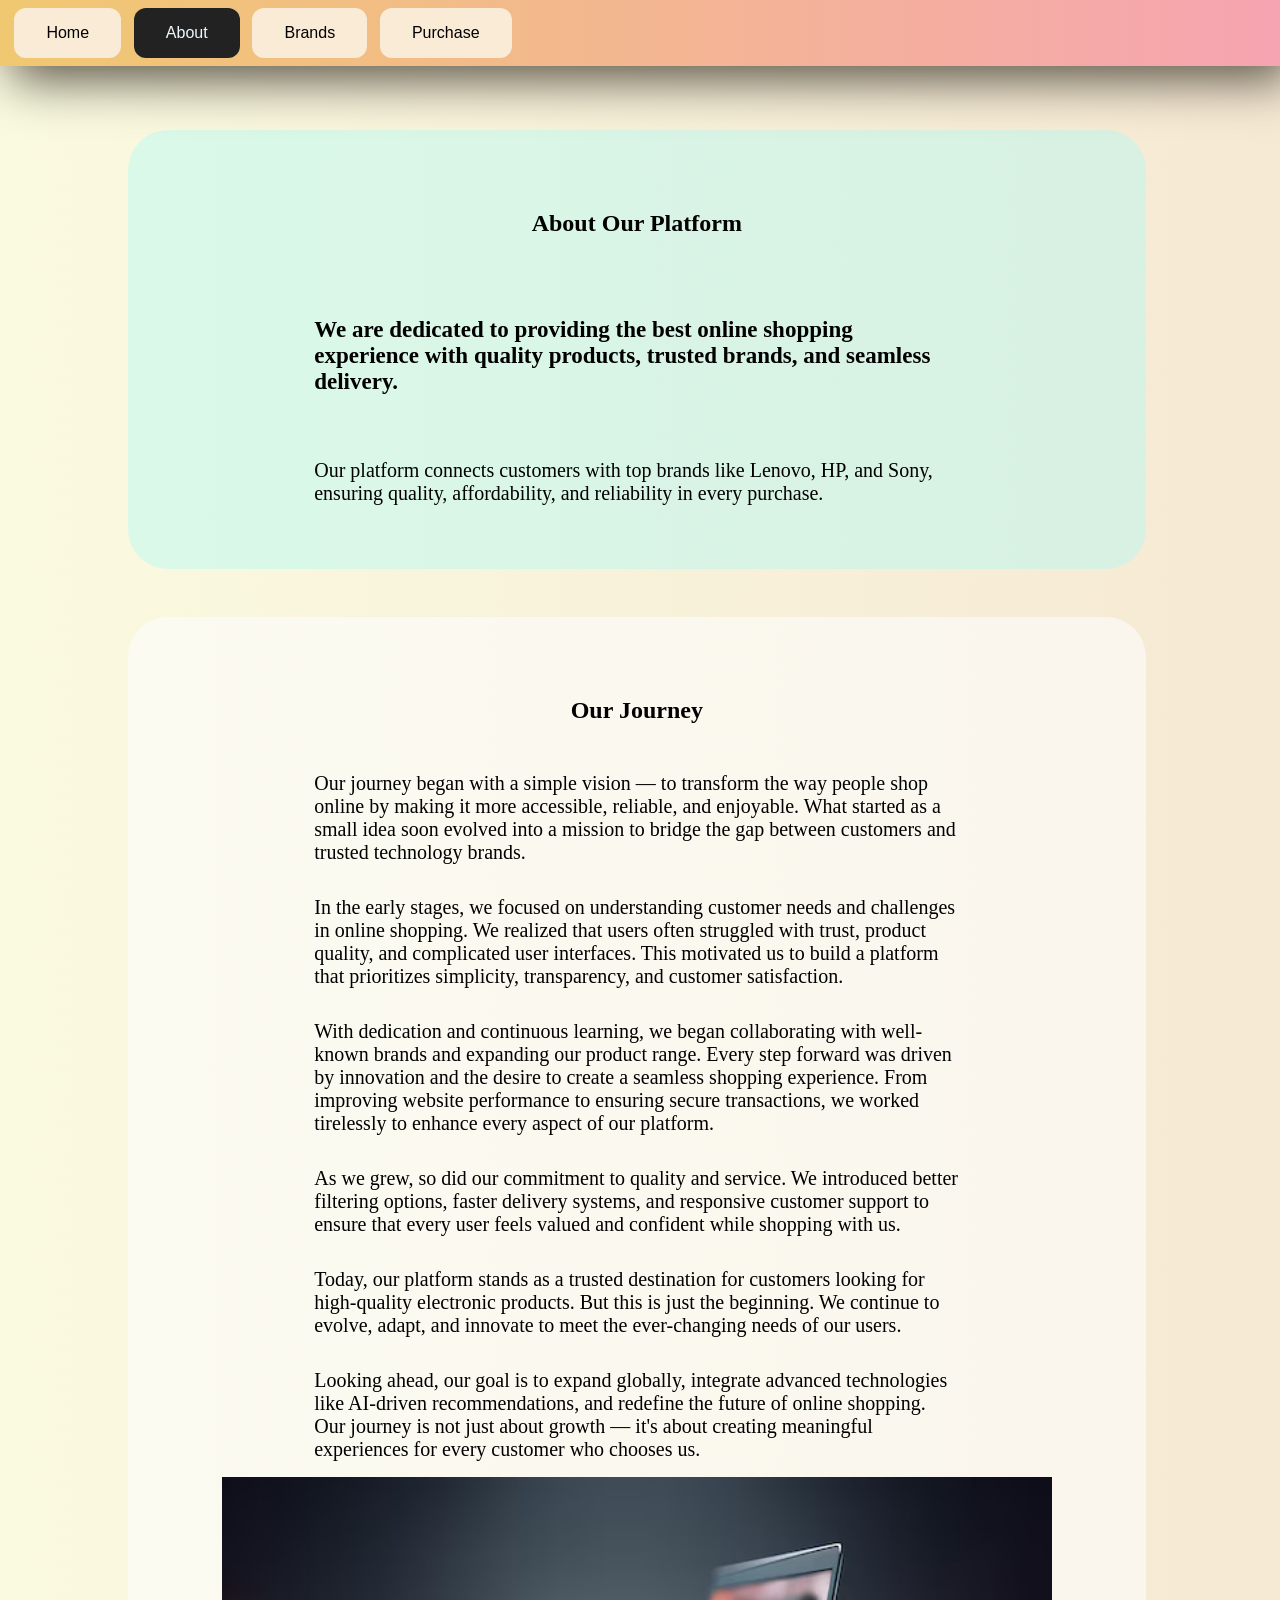
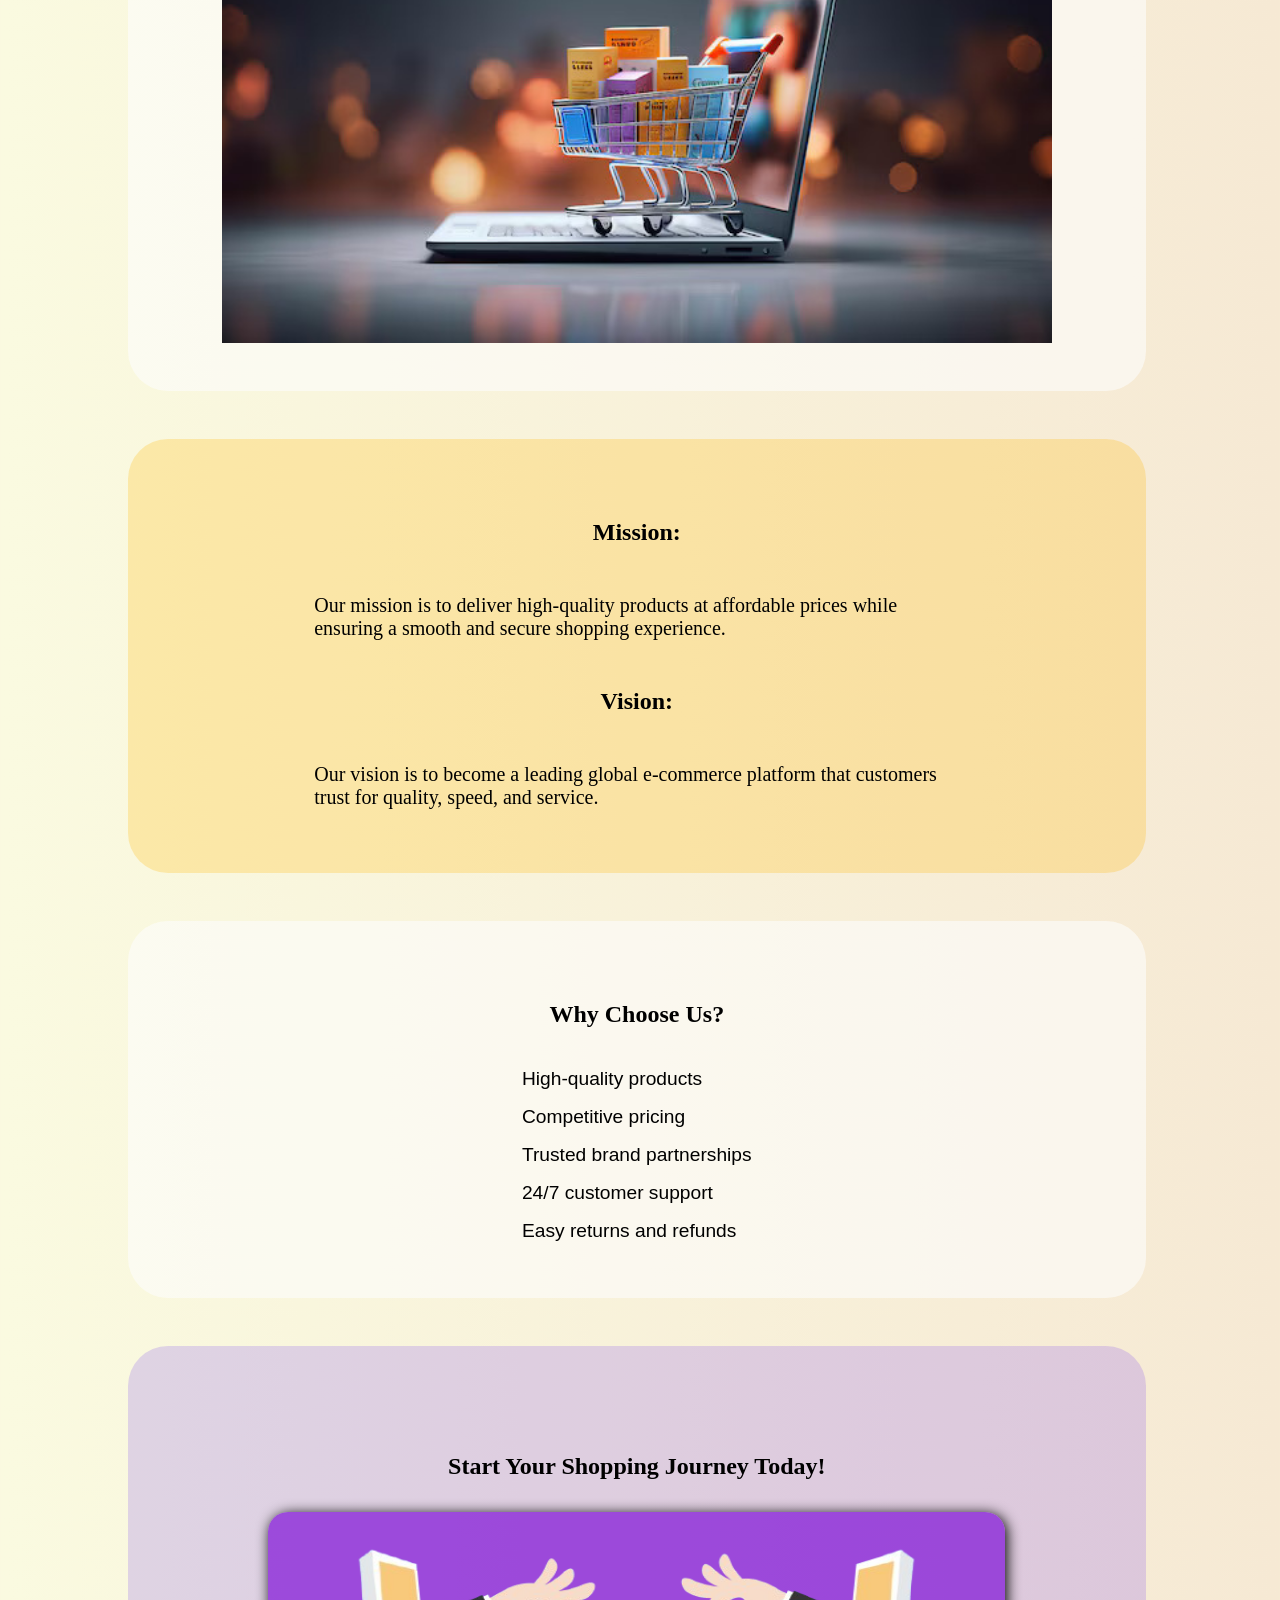
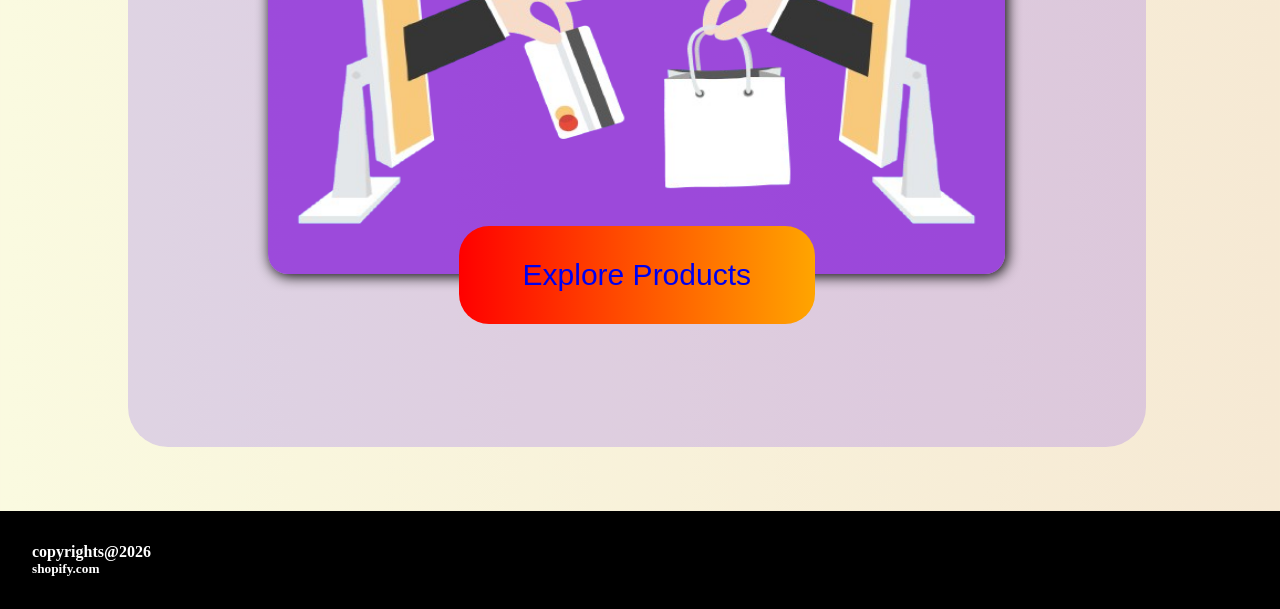
<file: task-10/about.html>
<!DOCTYPE html>
<html>

<head>
  <title> Task-10 Multipage responsive Website using Grid and flexbox  </title>  
  <link rel="stylesheet" href="./about.css">
  <meta name="viewport" content="width=device-width">
</head>

<body>
    
        <nav>
            <ul>
                <li><a href="index.html">Home</a></li>
                <li id="active"><a href="#about">About</a></li>
                <li class="has-sub"><a >Brands</a>
                    <ul class="sub">
                        <li><input type="radio" class="sub-opt" name="option" id="1" checked> 
                            <label  for="1">
                             <div>Lenova</div>
                            </label>
                        </li>
                        <li><input type="radio" class="sub-opt" name="option" id="2"> 
                            <label  for="2">
                              <div>Hp</div>
                            </label>
                        </li>
                        <li><input type="radio" class="sub-opt" name="option" id="3"> 
                            <label  for="3">
                                <div>Sonny</div>
                            </label>
                        </li>
                    </ul>
                </li>
                <li ><a href="purchase.html">Purchase</a></li>
                <li><a href="login"> login</a></li>

            </ul>
        </nav>

    <main>    
        <section class="content" id="about">
            <h1>About Our Platform</h1>
            <h4>We are dedicated to providing the best online shopping experience with quality products, trusted brands, and seamless delivery.</h4>
            <p>Our platform connects customers with top brands like Lenovo, HP, and Sony, ensuring quality, affordability, and reliability in every purchase.</p>

        </section>
        <section class="content" id="journey">

            <h1>Our Journey</h1>
            <p>
                Our journey began with a simple vision — to transform the way people shop online by making it more accessible, reliable, and enjoyable. What started as a small idea soon evolved into a mission to bridge the gap between customers and trusted technology brands.    
            </p>
            <p>
                In the early stages, we focused on understanding customer needs and challenges in online shopping. We realized that users often struggled with trust, product quality, and complicated user interfaces. This motivated us to build a platform that prioritizes simplicity, transparency, and customer satisfaction.
            </p>
            <p>
                With dedication and continuous learning, we began collaborating with well-known brands and expanding our product range. Every step forward was driven by innovation and the desire to create a seamless shopping experience. From improving website performance to ensuring secure transactions, we worked tirelessly to enhance every aspect of our platform.  
            </p>

            <p>
                As we grew, so did our commitment to quality and service. We introduced better filtering options, faster delivery systems, and responsive customer support to ensure that every user feels valued and confident while shopping with us.
            </p>

            <p>Today, our platform stands as a trusted destination for customers looking for high-quality electronic products. But this is just the beginning. We continue to evolve, adapt, and innovate to meet the ever-changing needs of our users.</p>

            <p>Looking ahead, our goal is to expand globally, integrate advanced technologies like AI-driven recommendations, and redefine the future of online shopping. Our journey is not just about growth — it's about creating meaningful experiences for every customer who chooses us.</p>
            <img src="images/shopping-cart-laptop.jpg" alt="journey">
        </section>


        <section class="content" id="vision-mission">
            <div id="mission">
                <h1>Mission:</h1>
                <p>Our mission is to deliver high-quality products at affordable prices while ensuring a smooth and secure shopping experience.</p>
            </div>
            <div id="vision">
                <h1>Vision:</h1>
                <p>Our vision is to become a leading global e-commerce platform that customers trust for quality, speed, and service.</p>
            </div>

        </section>
        <section class="content" id="why-to-choose">
            <h1>Why Choose Us?</h1>
            <ul id="list">
                <li>High-quality products</li>
                <li>Competitive pricing</li>
                <li>Trusted brand partnerships</li>
                <li>24/7 customer support</li>
                <li>Easy returns and refunds</li>
            </ul>

        </section>
        <section class="content" id="cta">
            <h1>Start Your Shopping Journey Today!</h1>
            <img src="images/online-purchase.png" alt="online-purchase">
            <a href="purchase.html">Explore Products</a>
        </section>

        </section>
    </main>

    <footer>
        <h4>copyrights@2026</h4>
        <h5>shopify.com</h5>
    </footer>    

</body>

</html>
</file>
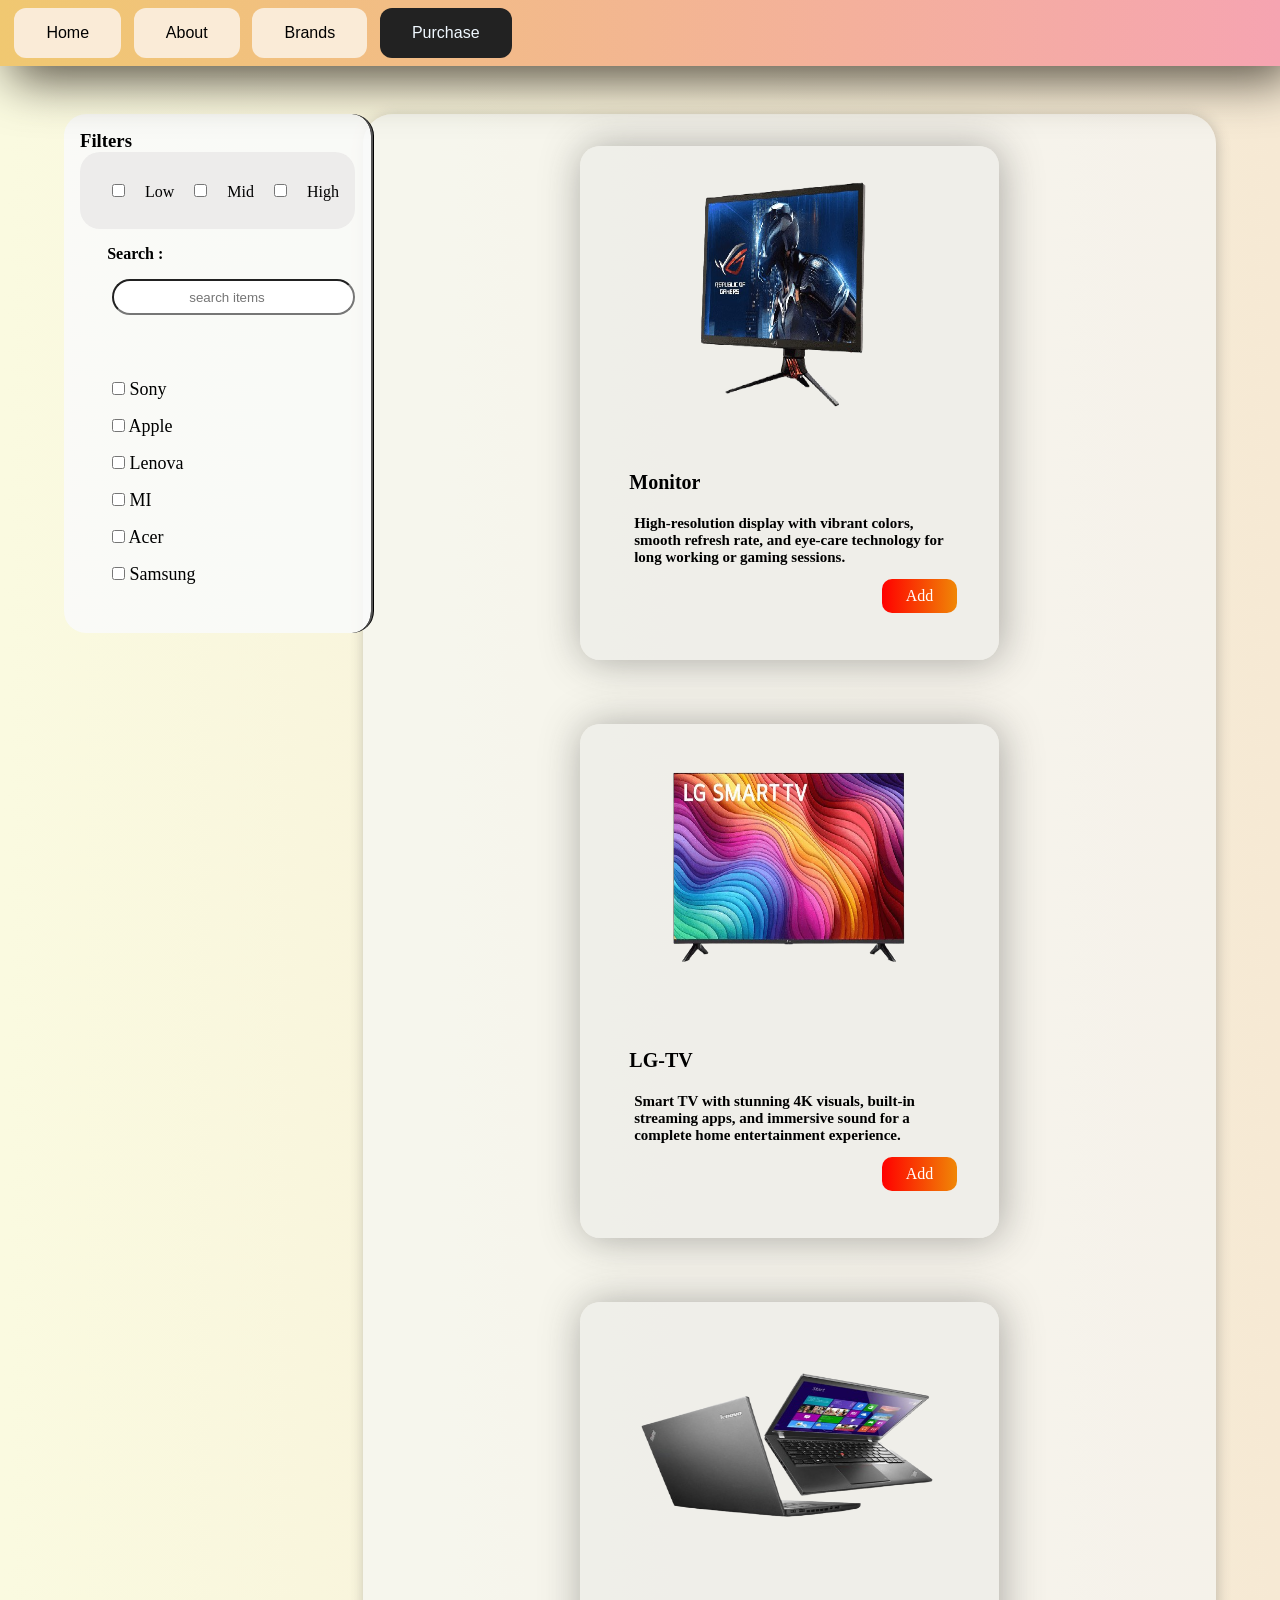
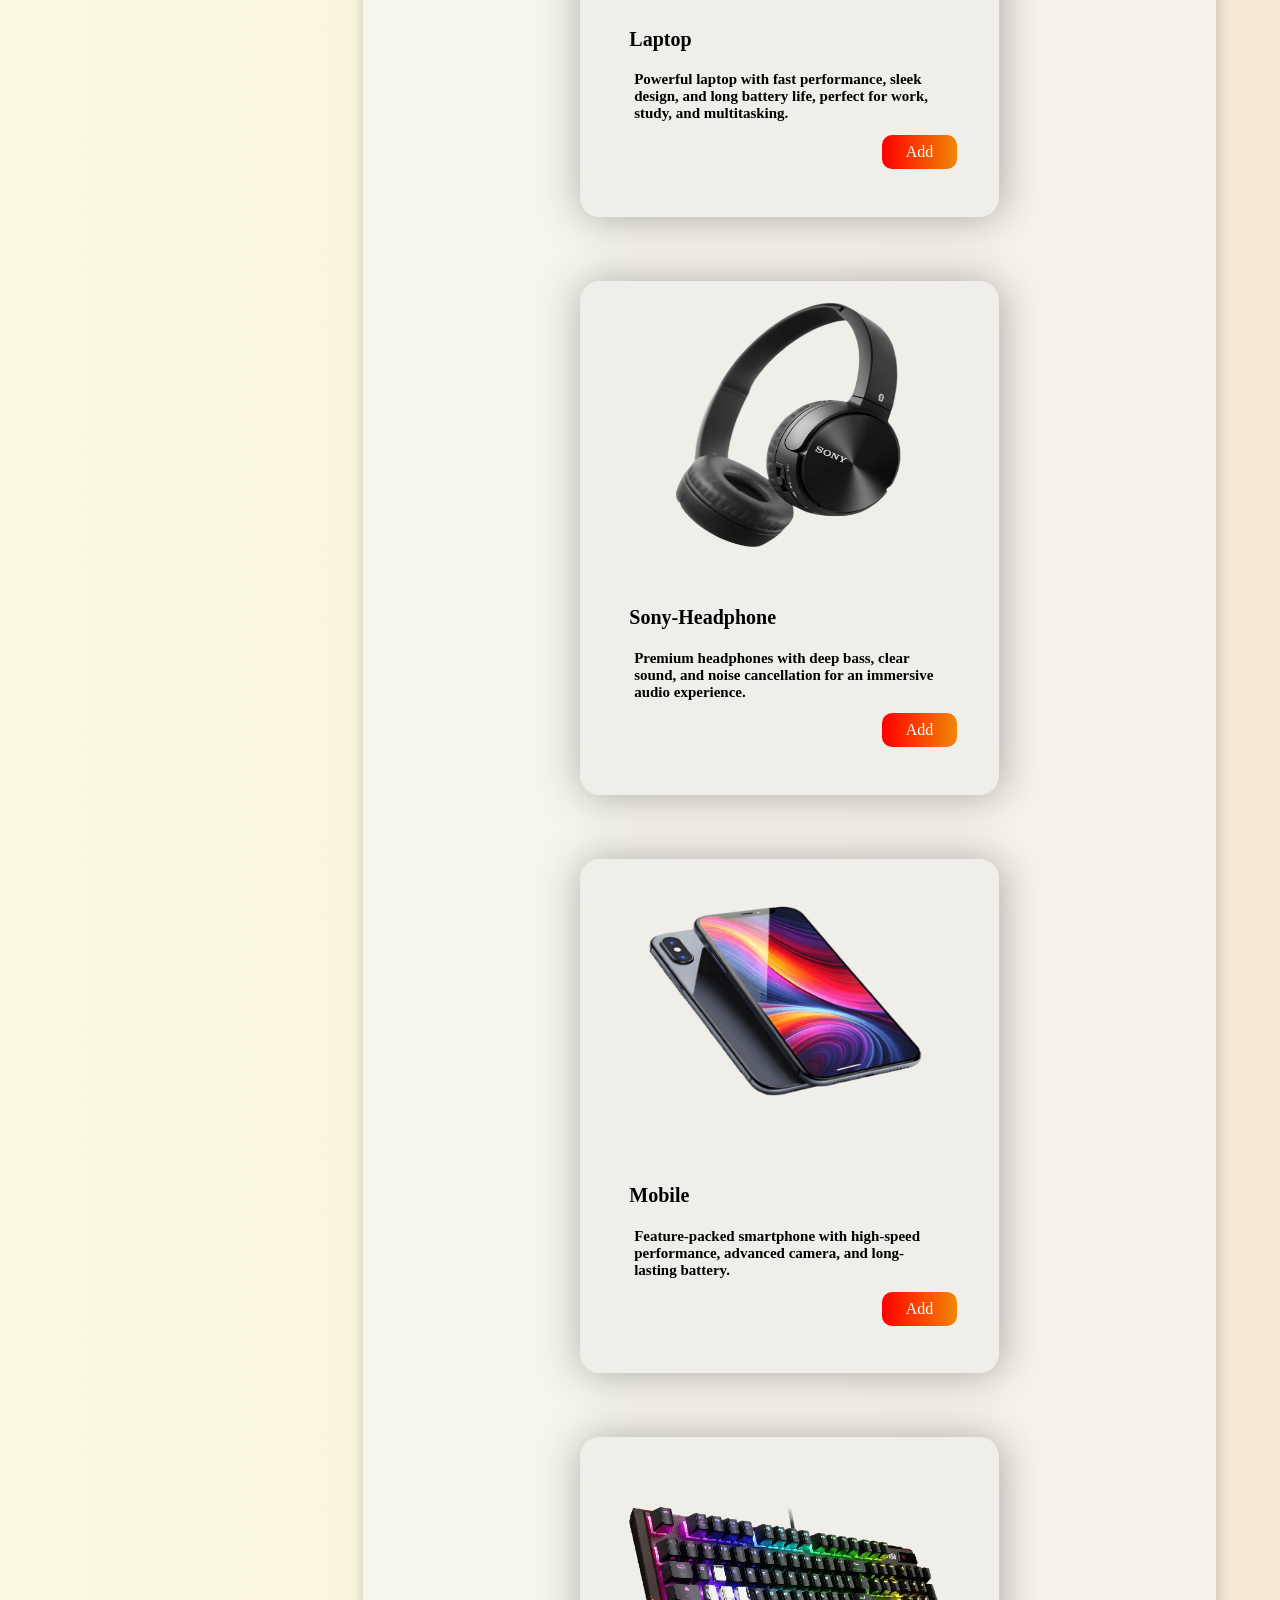
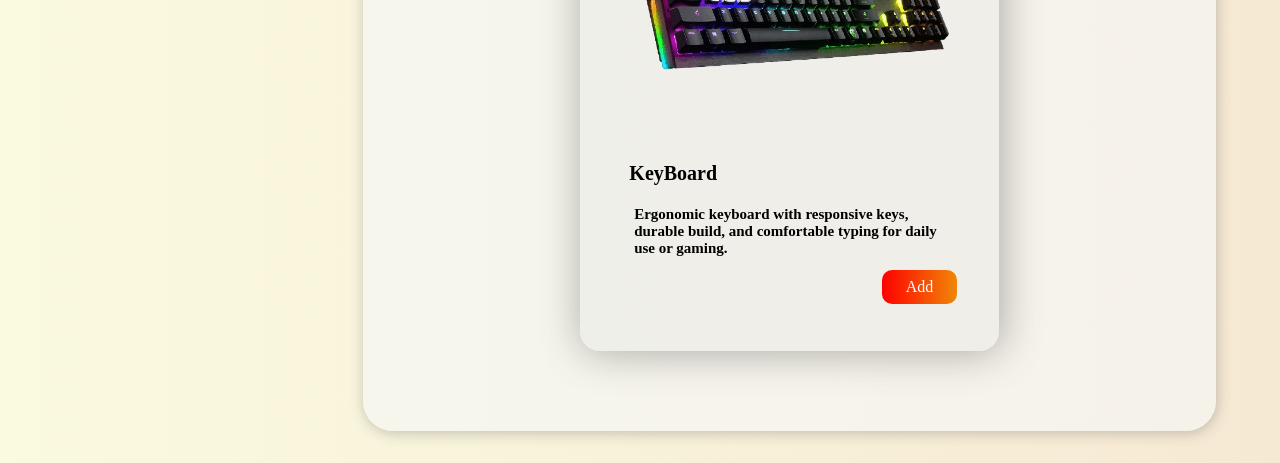
<file: task-10/purchase.html>
<!DOCTYPE html>
<html>

<head>
  <title> Task-10 Multipage responsive Website using Grid and flexbox  </title>  
  <link rel="stylesheet" href="./purchase.css">
  <meta name="viewport" content="width=device-width">
</head>

<body>
    
        <nav>
            <ul>
                <li><a href="index.html">Home</a></li>
                <li><a href="about.html">About</a></li>
                <li class="has-sub"><a >Brands</a>
                    <ul class="sub">
                        <li><input type="radio" class="sub-opt" name="option" id="1" checked> 
                            <label  for="1">
                             <div>Lenova</div>
                            </label>
                        </li>
                        <li><input type="radio" class="sub-opt" name="option" id="2"> 
                            <label  for="2">
                              <div>Hp</div>
                            </label>
                        </li>
                        <li><input type="radio" class="sub-opt" name="option" id="3"> 
                            <label  for="3">
                                <div>Sonny</div>
                            </label>
                        </li>
                    </ul>
                </li>
                <li id="active"><a href="#purchase">Purchase</a></li>
                <li><a href="login"> login</a></li>

            </ul>
        </nav>

    
    <section id="purchase-area">
        <aside id="filters">
            <h1>Filters</h1>
            <div id="price-range">
                <input type="checkbox" id="range-low">
                <label for="range-low">Low </label>
                <input type="checkbox" id="range-mid">
                <label for="range-mid">Mid </label>
                <input type="checkbox" id="range-high">
                <label for="range-high">High</label>
            </div>
            <div id="search-box">
                <h4>Search :</h4>
                <input type="search" placeholder="search items"> 
            </div>
            <div id="brand-filter">
                <div class="filter-btn">
                    <input type="checkbox" id="sony">
                    <label for="sony">Sony </label>
                </div>

                <div class="filter-btn">
                    <input type="checkbox" id="apple">
                    <label for="apple">Apple </label>
                </div>

                <div class="filter-btn">
                    <input type="checkbox" id="hp">
                    <label for="hp">Lenova</label>
                </div>

                <div class="filter-btn">
                   <input type="checkbox" id="mi">
                   <label for="mi">MI </label>
                </div>

                <div class="filter-btn">
                    <input type="checkbox" id="acer">
                    <label for="acer">Acer </label>
                </div>

                <div class="filter-btn">
                    <input type="checkbox" id="samsung">
                    <label for="samsung">Samsung</label>
                </div>
            </div>

        </aside>
        <aside id="products">

            <div class='card'>
                <img class="card-image" src="./images/monitor.png" alt="card-image">
                <div class="details">
                <div class="card-title">Monitor</div>
                <div class="card-description">High-resolution display with vibrant colors, smooth refresh rate, and eye-care technology for long working or gaming sessions.</div>
                <a class="buy" href="#cart">Add</a>
                </div>
            </div>
            
            <div class='card'>
                <img class="card-image" src="./images/LG-TV.png" alt="card-image">
                <div class="details">
                <div class="card-title">LG-TV</div>
                <div class="card-description">Smart TV with stunning 4K visuals, built-in streaming apps, and immersive sound for a complete home entertainment experience.</div>
                <a class="buy" href="#cart">Add</a>
                </div>
            </div>
            
            <div class='card'>
                <img class="card-image" src="./images/lenovo-laptop.png" alt="card-image">
                <div class="details">
                <div class="card-title">Laptop</div>
                <div class="card-description">Powerful laptop with fast performance, sleek design, and long battery life, perfect for work, study, and multitasking.</div>
                <a class="buy" href="#cart">Add</a>
                </div>
            </div>
            
            <div class='card'>
                <img class="card-image" src="./images/sony-headphone.png" alt="card-image">
                <div class="details">
                <div class="card-title">Sony-Headphone</div>
                <div class="card-description">Premium headphones with deep bass, clear sound, and noise cancellation for an immersive audio experience.</div>
                <a class="buy" href="#cart">Add</a>
                </div>
            </div>
            
            <div class='card'>
                <img class="card-image" src="./images/mobile.png" alt="card-image">
                <div class="details">
                <div class="card-title">Mobile</div>
                <div class="card-description">Feature-packed smartphone with high-speed performance, advanced camera, and long-lasting battery.</div>
                <a class="buy" href="#cart">Add</a>
                </div>
            </div>
            
            <div class='card'>
                <img class="card-image" src="./images/keyboard.png" alt="card-image">
                <div class="details">
                <div class="card-title">KeyBoard</div>
                <div class="card-description">Ergonomic keyboard with responsive keys, durable build, and comfortable typing for daily use or gaming.</div>
                <a class="buy" href="#cart">Add</a>
                </div>
            </div>  
       

        </aside>
        
    </section>      

  



</body>

</html>
</file>
<file: task-01/index.css>
body{
    margin :0px;
    width: 100%;

}

nav{
    background-color: rgb(64, 65, 65);
    max-height: 100px;
    min-height: 50px;
    width: 100%;
    height: 100%;
    display: flex;    /*   allow to move freely in nav container   */
    column-gap: 4px;
}


#head{
    display: flex;
    background-color: rgba(251, 219, 159, 0.786);

    justify-content: center;
    
}


#shopify-logo{
    height: 7em;
}


.nav-button{
    padding: 20px;
    border: 1px solid rgb(16, 16, 16);
    background-color: rgb(36, 36, 35);
    color:aliceblue; 
    text-decoration: none;      
}


main{
        background-color: rgba(251, 219, 159, 0.786);

}

#hero{
    background-color: rgb(242, 179, 62);      /*  hero gradient to make different form other section*/
    min-height: 20rem;

    display: flex;  /* flex to make content in same line*/
}

#hero-image{
    width: 45rem;
}

#hero-content{
        padding:10% 10%;
}



#values{
    min-height: 20rem;
    font-size: larger;
    font-weight: 500;
    justify-items: center;
    padding: 20px;
}

#product-highlight{
    min-height: 20rem;
    font-size: larger;
    font-weight: 500;
    justify-items: center; 
}


#container{
justify-content: center ;
display: flex;
column-gap: 40px;
padding: 30px;
}


.card{
    background-color: rgb(245, 237, 226);
    max-width: 400px;
    min-height: 300px;
    padding: 20px;
    border-radius: 20px;
    column-gap: 30px;     

}
footer{
    background-color: black;
    color: white;
    align-content: end;
}

/* Common button shape and color for entier shopify site */
button{    
    background-color:rgb(226, 89, 43);
    color: aliceblue;
    padding: 10px;
    border-color: rgba(249, 194, 93, 0.615);

}


@media only screen and (max-width:600px) {
#head{
    font-size: small;    
}

   #hero-image{
    width: 15rem;
    height:  20rem;
    }
    #hero-content{
        padding:5% 5%;
        font-size: small;
}
#product-highlight{
    min-height: 10rem;
    font-size: small;
    font-weight: 400;
    justify-items: center; 
    overflow-x: auto;
}


.card{
    background-color: rgb(245, 237, 226);
    min-width: 15em;
    max-width: 100em;
    min-height: 30em;
    padding: 10px;
    border-radius: 20px;
    column-gap: 1em ; 

}
#values{
    font-size: medium;
}
footer{
    font-size: small;
}

}
</file>
<file: task-02/index.css>
body{
    background-color: rgb(248, 248, 248);
    margin:0px;    
}

header{

    background-color: rgb(245, 122, 46);
    min-height: 5em;
    justify-items: center;
    align-content : center;
    color: #000;
}

main{
    background-color: rgb(250, 172, 172);
    margin: 3% 20%;
    border-radius: 20px;
    justify-items: center;

}

#items{
    display: flex;
    justify-content: center;

}
.card-image{
    width: 25rem;
    height: 22rem;
    background-color: azure;
    transition: transform 0.5s;   

}
.card{
    background-color: aquamarine;
    border-radius: 25px;
    margin: 20px;
    padding: 30px;
    max-width: 25rem;
    justify-items: center; 
    box-shadow: 0 15px 35px -10px ;
    transition: transform 0.5s ;     /* give smoother transition while hover */ 
}

/* Hover effect for card change color and  scale */
.card:hover{
    background-color: rgb(40, 40, 40);
    transform: scale(1.02);    /* scale up the card on hovering */
    color: white;    
}
.card:hover .card-image{
    transform: scale(0.9);    /* scale down the image while hover */
}

.card-title{
    font-size: 40px;
    font-weight: bolder;
    padding: 30px;
}
.card-description{
    padding: 20px;
    font-size: 26px;
    font-weight: 500;
}


/* responsive UI  for  device  width 500px   */

@media only screen and  (min-width:300px ) {
    main{
        background-color: rgba(255, 255, 255, 0) ;
    }
    .card{
        max-width: 15rem;
        max-height: 25rem;
        font-size: 12px;
    }
    .card-image{
        width: 15rem;
        height: 13rem;
    }

    .card-title{
    font-size: 20px;
    font-weight: bolder;
    padding: 20px;
}
.card-description{
    padding: 10px;
    font-size: 16px;
    font-weight: 500;
}

}

/* responsive UI  for  device  width 800px */

@media only screen and  (min-width:800px) {
    main{
        background-color: rgba(255, 255, 255, 0) ;
    }
    .card{
        max-width: 25rem;
        max-height: 40rem;
        font-size: 12px;
    }
    .card-image{
        width: 25rem;
        height: 24rem;
    }

    .card-title{
    font-size: 30px;
    font-weight: bolder;
    padding: 20px;
}
.card-description{
    padding: 20px;
    font-size: 26px;
    font-weight: 500;
}

}
</file>
<file: task-03/index.css>
body{
    background-color: rgb(248, 248, 248);
    margin:0px;    
}

header{

    background-color: rgb(81, 205, 247);
    min-height: 5em;
    justify-items: center;
    align-content : center;
    color: #000;
}

main{
    margin: 3% 10%;
    border-radius: 20px;
    justify-items: center;
    box-shadow: 0 20px 20px -1px;

}
#best-items{
    color:red;
}
#items{
    display: grid;    /* allow Grid layout */
    grid-template-columns: repeat(2,600px);  /* double column with 600px size of each columns */
    height: 100%;
}
.card-image{
    width: 25rem;
    height: 22rem;
    background-color: azure;
    transition: transform 0.5s;   

}
.card{
    background-color: rgb(213, 213, 213);
    border-radius: 25px;
    margin: 20px;
    padding: 30px;
    /* max-width: 25rem; */
    width: 70%;
    justify-items: center; 
    box-shadow: 0 15px 35px -10px ;
    transition: transform 0.5s ;     /* give smoother transition while hover */ 
}

/* Hover effect for card change color and  scale */
.card:hover{
    background-color: rgb(40, 40, 40);
    transform: scale(1.02);    /* scale up the card on hovering */
    color: white;    
}
.card:hover .card-image{
    transform: scale(0.9);    /* scale down the image while hover */
}

.card-title{
    font-size: 40px;
    font-weight: bolder;
    padding: 30px;
}
.card-description{
    padding: 20px;
    font-size: 26px;
    font-weight: 500;
}


/* responsive UI  for  device  width 500px   */

@media only screen and  (min-width:300px ) and (max-width:700px ) {
    main{
        background-color: rgba(255, 255, 255, 0) ;
        margin: 2% 0%;


    }
    .card{
        max-width: 15rem;
        max-height: 25rem;
        font-size: 12px;
    }
    .card-image{
        width: 15rem;
        height: 13rem;
    }

    .card-title{
    font-size: 20px;
    font-weight: bolder;
    padding: 20px;
}
.card-description{
    padding: 10px;
    font-size: 16px;
    font-weight: 500;
}
#items{
    display: grid;
    grid-template-columns: repeat(1,400px); /* single column with 400px size of columns */
    justify-items:center ;
}

}

/* responsive UI  for  device  width 800px */

@media only screen and  (min-width:800px) {
    main{
        background-color: rgba(255, 255, 255, 0) ;
    }
    .card{
        max-width: 25rem;
        max-height: 40rem;
        font-size: 12px;
    }
    .card-image{
        width: 25rem;
        height: 24rem;
    }

    .card-title{
    font-size: 30px;
    font-weight: bolder;
    padding: 20px;
}
.card-description{
    padding: 20px;
    font-size: 26px;
    font-weight: 500;
}

}
</file>
<file: task-04/index.css>
html body{
    margin: 0px;
    padding: 0px;
    background-color: rgb(44, 44, 44);
}


#navbar{
    display:flex;
    background-color: rgb(24, 28, 26);
    color:azure;
    font-size: 24px;
    padding: 0;
    margin: 0;
}
#navbar > li{
    list-style-type: none;   /* remove the bullet in marks */
    margin: 10px; 
    padding :10px 20px;

}
#navbar > li > a{
    text-decoration-line: none;   /* remove the underline in <a> */
    color: aliceblue;
    padding :10px 20px;
}

 main{
   
    justify-items: center;
    align-content:center;
    color: rgb(233, 236, 239);
    }
#logo{
    display: flex;
    justify-content: center;
}


.dropdown{
    position: absolute;
    color: black;
    background-color: aliceblue;
    margin-top:10px;
    min-width: 8rem;
    visibility: hidden;
    padding: 0px;
    opacity: 0;
    transform: translateY(10px); 
    transition: all .4s ease-in;}    /* trasnition effect to slow smooth visible */

.dropdown > li {
    list-style-type: none;   /* remove the bullet in marks */
    padding: 10px 40px;
    min-width: 8rem;
}



.has-sub{
    position: relative;     
}
.nested{ 
  background-color: rgb(237, 241, 240);
  top: 0px;        /* to look beside to parent dropdown */
  left: 200px;      /*  look 170px away from to  parent dropdown  */
  min-width: 8rem;   
}



/*  dropdown and nav button hover effect */

.has-sub:hover > .dropdown{
        opacity: 1;
        visibility: visible;
        transform: translateY(0); 
    }

#navbar li:hover >  a{
    
    background-color: aqua;
    color: #000;
}

.dropdown li:hover{
    color: #000;
    background-color: aquamarine;
}

.nested li:hover{
    color: #000;
    background-color: rgb(248, 126, 69);
}


@media only screen and (max-width:700px ) {
   
   #navbar{
    display: block; 
    font-size: 1rem;
    padding: .5rem 0rem;
    max-width: 30%;
    margin: 0;
}
.dropdown{
    color: rgb(200, 200, 203);
    background-color: rgb(28, 29, 29);
    margin-left:5rem;
    min-width: 6rem;
    padding: 0px;
    z-index: 1;
}

 #navbar {
        display: block;
        width: 50%;
        font-size: 1rem;
    }


.dropdown > li {
    padding: 10px 10px;
    min-width: 2rem;
}


.nested{ 
  min-width: 1rem; 
  left: 1px;  
}



#navbar > li{
    margin: 10px;
    padding :1px 2px;

}
#navbar > li > a{
    padding :10px 11px;


}
     
}
</file>
<file: task-05/index.css>
body{
    background-color: rgb(248, 248, 248);
    margin:0px;    
}

header{

    background-color: rgb(81, 205, 247);
    min-height: 5em;
    color: #000;
    display: flex;
    justify-content: space-between;
    align-items: center;
}

main{
    margin: 3% 10%;
    border-radius: 20px;
    justify-items: center;
    box-shadow: 0 20px 20px -1px;

}
#best-items{
    color:red;
}
#items{
    display: grid;    /* allow Grid layout */
    grid-template-columns: repeat(2,600px);  /* double column with 600px size of each columns */
    height: 100%;
    
}
.card-image{
    width: 25rem;
    height: 22rem;
    background-color: azure;
    transition: transform 0.5s;   

}
.card{
    background-color: rgb(213, 213, 213);
    border-radius: 25px;
    margin: 20px;
    padding: 30px;
    /* max-width: 25rem; */
    width: 70%;
    justify-items: center; 
    box-shadow: 0 15px 35px -10px ;
    transition: transform 0.5s ;     /* give smoother transition while hover */ 
}

/* Hover effect for card change color and  scale */
.card:hover{
    background-color: rgb(40, 40, 40);
    transform: scale(1.02);    /* scale up the card on hovering */
    color: white;    
}
.card:hover .card-image{
    transform: scale(0.9);    /* scale down the image while hover */
}

.card-title{
    font-size: 40px;
    font-weight: bolder;
    padding: 30px;
}
.card-description{
    padding: 20px;
    font-size: 26px;
    font-weight: 500;
}


/*  cart styling  with model :target */


#cart-img{
    position: relative;
    right: 40px;
    width: 30px;
    height: 30px;

}


#cart{
    width: 100%;
    height: 200%;
    background-color: rgba(48, 48, 49, 0.784);
    justify-self:center;
    top: 0px;
    position: absolute;     /* to make oververlap on others  bring forward */
    z-index: 1;      /* make sure card hover effect  not affect the cart view */
    display: none;


}
#model{
    width: 600px;
    height:600px;
    align-self:center;
    justify-self: center;
    background-color: rgb(247, 249, 248);
    border-radius: 30px;
    position: sticky;      /* enable stick on same view */
    top: 20%;               /* top space to aling in center  */
    box-shadow: 10px 100px 400px  black;

}

#header{
    padding: 20px;
    border-bottom: 1px solid black;
    display: flex;
    justify-content:space-between;
    font-size: 19px;


}
#close-btn{   /* button to close the cart */

     position: relative;
     right:20px;
     text-decoration-line: none;     /* remove the  <a> underline */
     font-size: 30px;
     font-weight: bolder;
     color: rgb(251, 250, 250);
     padding: 3px 10px;
     border-radius:10px;
     background-color: red;
     

    }

#title{
    font-size: 40px;
    font-weight: bold;
}

#content{
    justify-self: center;
    font-size: larger;
    padding: 10px;
    background-color: aquamarine;
    margin-top: 30%;
}

#cart:target{
    display: block;        /*  allow to visible cart as popup */
}




/* responsive UI  for  device  width 500px   */

@media only screen and  (min-width:300px ) and (max-width:700px ) {
    main{
        background-color: rgba(255, 255, 255, 0) ;
        margin: 2% 0%;


    }
    .card{
        max-width: 15rem;
        max-height: 25rem;
        font-size: 12px;
    }
    .card-image{
        width: 15rem;
        height: 13rem;
    }

    .card-title{
    font-size: 20px;
    font-weight: bolder;
    padding: 20px;
}
.card-description{
    padding: 10px;
    font-size: 16px;
    font-weight: 500;
}
#items{
    display: grid;
    grid-template-columns: repeat(1,400px); /* single column with 400px size of columns */
    justify-items:center ;
}

/*  responsive UI for Movile view cart */
#model{
    width: 300px;
    height: 400px;
}

#close-btn{   /* button to close the cart */
     right:10px;
     font-size: 25px;     /* reduce the font size */
     padding: 3px 10px;    

    }

#title{
    font-size: 30px;
}


}

/* responsive UI  for  device  width 800px */

@media only screen and  (min-width:800px) {
    main{
        background-color: rgba(255, 255, 255, 0) ;
    }
    .card{
        max-width: 25rem;
        max-height: 40rem;
        font-size: 12px;
    }
    .card-image{
        width: 25rem;
        height: 24rem;
    }

    .card-title{
    font-size: 30px;
    font-weight: bolder;
    padding: 20px;
}
.card-description{
    padding: 20px;
    font-size: 26px;
    font-weight: 500;
}

}
</file>
<file: task-06/index.css>
*{
    margin :0px;
    padding: 0px;
    box-sizing: border-box;
}
body{
    display: flex;
    flex-direction: column;
    min-height: 100vh;  
    flex: 1;
    background-image: linear-gradient(90deg, rgb(141, 240, 244),rgb(227, 233, 230));
}

nav{
    background-color: rgb(250, 116, 59);
    min-height: 80px;
    display: flex;       
    column-gap:10px;
    align-items: center;
    /* justify-content: center; */
}


#head{
    background-image: linear-gradient(90deg, rgb(10, 238, 246),rgb(4, 241, 107));
    padding: 20px 60px;
    border-radius: 20px;
    text-shadow: 6px 13px 10px rgba(91, 90, 90, 0.595);
    box-shadow: 4px 3px 40px;
    
    /* justify-self: center; */
    position: relative;
    left: -7%;      /* aling the title in center */
    margin: 0 auto;
    
}


.nav-button{
  
    padding: 20px;   
    border: 1px solid rgb(16, 16, 16);
    background-color: rgb(36, 36, 35);
    color:aliceblue; 
    text-decoration: none;      
}




/* tabbed content */

#tabbed-content{
        width: 100%;
        height: 80%;
        flex: 1;
        justify-content: center; 
        /* background-color: rgba(255, 255, 255, 0.249); */
        display: flex;
        position: relative;         /* allow to show content below tabs */
        top:10px;
}
input{
    display: none;      /* hide the  radio butttons */
}
.tab-name{
    max-height: 50px;
    padding: 10px 70px;
    margin: 0.5px;
    background-color: black;
    color: aliceblue;
    cursor: pointer;
    box-sizing: border-box;
}

input:checked + label .tab-name{
    background-image: linear-gradient(90deg, rgb(236, 117, 6),rgb(239, 193, 7));
    color: #000;
    font-size: 16px;
    font-weight: bolder;
    border-top-left-radius: 10px;      /* give curve shape in top corners  right and  left */
    border-top-right-radius: 10px;
    
}

.content{
    position: absolute;
    top:50px;
    /* left: 33%; */
    left: 0;
    right: 0;
    padding: 20px;
    display: none;      /* hide the  content when unchecked */

    background-image: linear-gradient(90deg, rgb(240, 195, 153),rgb(239, 193, 7));
    
    color: rgb(42, 42, 42);
    max-width: 650px;
    min-height: 700px;
    margin: 0 auto;
    justify-content: center;  /* show the content center of the pages */
    align-items: center;
    font-size: 30px;
    border-radius: 20px;
}

input:checked + label .content{
    display: flex;         /* reveal hidden content when radio checked */
}














footer{
    background-color: black;
    min-height: 50px;
    display: flex;
    align-items: center;
    justify-content: center;
    color: white;
}
</file>
<file: task-07/index.css>
*{
    margin :0px;
    padding: 0px;
    box-sizing: border-box;
}


body{
    display: flex;
    flex-direction: column;
    min-height: 100vh;  
    flex: 1;
    background-image: linear-gradient(90deg, rgb(233, 221, 165),rgb(227, 233, 230));
}

nav{
    min-height: 80px;
    display: flex;       
    column-gap:10px;
    align-items: center;
    box-shadow: 10px 0px 30px;
    padding: 20px 0px;
}


#head{
    background-image: linear-gradient(90deg, rgba(246, 156, 10, 0.753),rgba(241, 134, 4, 0.595));
    padding: 20px 60px;
    border-top-left-radius: 20px;
    border-bottom-right-radius: 20px;
    box-shadow: 1px 1px 10px; 

    position: relative;
    left: -7%;      /* aling the title in center */
    margin: 0 auto;
    
}


.nav-button{  
    padding: 20px;
    font-size: 20px;
    font-weight: 700;
    color:rgb(12, 12, 12); 
    text-decoration: none;      
}




#carousel{        /* outer layout of carousel cards */
    justify-self: center;
    margin-top: 40px;   
    width: 1200px;
    height: 600px; 
    overflow-x: auto;
    display: flex;


}


/*  card alignment */
#carousel-cards{
    margin: 10px 0px;
    display: flex;
    /* flex: 1; */
    gap: 1em;
    animation: slide 40s infinite linear;

    

}

#carousel::-webkit-scrollbar{
    display: none;
}

.card{
    flex:0 0 4em; 
    /* width:400px; */
    height: 500px;
    padding: 5em 5em;
    margin:  20px 10px;
    font-size: 18px;

    display: flex;
    flex-direction: column;
    justify-content: center;
    align-items: center; 
    
    /* background-color: rgba(249, 251, 253, 0.051); 
    border-left:5px ridge black ;*/
    box-shadow: 2px 3px 10px;
    border-radius: 30px;
    font-weight: bolder;


}

.card img{
    width: 400px;
    height: 400px;
    max-width: 300px;
}





@keyframes slide {
    

    from{
        translate: 0;
    }
    to {
        translate: -100%;
        
    }
    
}



/* Mobile view */

@media  (max-width:728px) {


    nav{
    min-height: 40px;
    display: flex;       
    column-gap:5px;
    align-items: center;
    box-shadow: 10px 0px 30px;
    padding: 20px 0px;
}

    #head{
    display: none;
   
    
}
    
#carousel{        /* outer layout of carousel cards */
    justify-self: center;
    margin-top: 40px;   
    width: 350px;
    height: 300px; 
    overflow-x: auto;
    display: flex;


}

.card{

    flex:0 0 2em; 
    height: 250px;  


}
   .card img{
    width: 200px;
    height: 200px;
    max-width: 300px;
}
 
}
</file>
<file: task-08/index.css>
*{
    margin :0px;
    padding: 0px;
    box-sizing: border-box;
}


body{
    display: flex;
    flex-direction: column;
    min-height: 100vh;  
    flex: 1;
    background-image: linear-gradient(90deg, rgb(233, 221, 165),rgb(227, 233, 230));
}

nav{
    min-height: 80px;
    display: flex;       
    column-gap:10px;
    align-items: center;
    box-shadow: 10px 0px 30px;
    padding: 20px 0px;
}


#head{
    background-image: linear-gradient(90deg, rgba(246, 156, 10, 0.753),rgba(241, 134, 4, 0.595));
    padding: 20px 60px;
    border-top-left-radius: 20px;
    border-bottom-right-radius: 20px;
    box-shadow: 1px 1px 10px; 
    position: relative;
    left: -7%;      /* aling the title in center */
    margin: 0 auto;
    
}


.nav-button{  
    padding: 20px;
    font-size: 20px;
    font-weight: 700;
    color:rgb(12, 12, 12); 
    text-decoration: none;      
}


/* accordion card for FQA  */
main{
    display: flex; 
    flex-direction: column;
    justify-content: center;
    align-items: center;

}


#heading-fqa{
   
    padding: 10px 20px;
    font-size:3em;
}

#accordion{
    width: 100%;
    height: 100%;
    padding: 2em;
    max-width: 50%;
    background-color: antiquewhite;

}
input{
    display: none;
}
card{
    padding: 2em;
}
.answer{
    font-family: 'Franklin Gothic Medium', 'Arial Narrow', Arial, sans-serif;
    font-size: 1em;
    padding: 1em;
    position: relative; 
    left: 1em;
    border-left: 1px solid green ;
    display: none;       /* answer is not display before user click question */
}

.question{
    font-family:'Franklin Gothic Medium', 'Arial Narrow', Arial, sans-serif;
    font-size: 1.3em;
    cursor: pointer;    /* change the mouse to pointer for better UX */
    padding: .3em 0em;
    border-bottom:1px solid rgb(255, 170, 0) 
}

input:checked+label .answer{
    display:flex;    /* reveal the answer once checkbox is clicked */
    
    
}
input:checked+label .question{
        border-bottom: none; 
}




/* Mobile view */

@media  (min-width:300px) and (max-width:728px) {


    .nav-button{
            font-size: 15px;
    }

    #head{
    display: none;      
}
 
/* reduce the font-size for mobile view */

main {
    margin-top: 4em;
}
#heading-fqa{
   
    padding: 7px 10px;
    font-size:2em;
}

#accordion{   
    padding: 2em;
    max-width: 70%;
    box-shadow: 12px 21px 40px gray;
}

card{
    padding: 1em;
}
.answer{
    font-family: 'Franklin Gothic Medium', 'Arial Narrow', Arial, sans-serif;
    font-size: .7em;
    padding: .6em;
    position: relative;
    left: .6em;
}

.question{
    font-size: 0.8em;
    padding: .2em 0em;   
}



 
}
</file>
<file: task-09/index.css>
*{
    margin: 0;
    padding: 0;
    /* box-sizing: border-box; */


}

body{
    background: linear-gradient(90deg, rgb(250, 250, 224), rgb(246, 233, 212));
    display: grid;
    min-height: 100vh;
    grid-template-columns: 3fr 1fr;
    grid-template-rows: auto 1fr auto auto auto;
    gap: 1rem;
    grid-template-areas:
    "navbar navbar" 
    "main aside" 
    "bottom-main bottom-main"
    "last-section last-section"
    "footer footer"; 
    /* box-sizing: border-box; */
    overflow-x: hidden;

}


nav{
    grid-area: navbar;
    background: linear-gradient(90deg ,rgb(240, 200, 113), rgb(246, 164, 177));
    box-shadow: 12px 13px 50px rgb(85, 79, 66);
    padding: 0;
    position: sticky;   /* allow navbar to stick in top */
    top: 0;
    z-index: 10;
            
}
nav > ul {
    display: flex;
    padding: .5rem;
}
nav > ul >li{
    list-style: none;
    padding: 1rem 2rem;
    background-color: antiquewhite;
    margin: 0rem .4rem;
    border-radius: 12px;    
    position: relative;   

} 

nav > ul>li:last-child{
    left: 67%;
}

nav> ul > li > a{
    text-decoration-line: none;
    /* border-bottom: 3px ridge rgb(243, 86, 42); */
    font-family: 'Franklin Gothic Medium', 'Arial Narrow', Arial, sans-serif;
    color: black;

}

.sub{
    position: absolute;
    z-index: 1;
    background-color: white;
    top:3em;
    visibility: hidden;

}
.sub>li{
        
        border-bottom: 2px solid;
        padding: 1rem 3rem;
        list-style-type: none;
        font-size: 18px;
        font-weight: bolder;

        input{
            display: none;
        };
        
    }

nav > ul > li:hover{
    background-color: rgb(27, 29, 29);
    border-radius: 12px;
    
    a{
            color: white;

        border-bottom:none ;
    }
    transition: background-color 1s ease;
}

nav > ul>li:last-child:hover{
    background-color: red;
}


.has-sub:hover .sub {
    visibility: visible;
}

.sub >li:hover {
    background-color: blue;
    color: white;
}


.sub >li input:checked+label {
    color: rgb(218, 48, 48);
}




aside{
    margin-top: 3rem;
    grid-area: aside;
    background: #f1a33ef2;
    position: relative;
    z-index: 11;
    position: fixed;
    right:0;
    top: 3rem;
        /* width: 200px; */
    box-shadow: 0px 10px 34px rgba(0, 0, 0, 0.495);
    border-bottom-left-radius: 30px;


}

#top-sales-img{
    width: 50%;
    position: absolute;
    right: 2rem;
    top: -4rem;
}

#carousel{
    margin: 5rem 2rem;
    width:400px;
    min-height: 15vh;

    display: flex;
    gap:1rem;
    overflow-x: auto;


}
.group{
    display: flex;
    gap: 1rem;
    height: 100%;
  
}
#carousel::-webkit-scrollbar{
    display: none;
}
.card{
    display: flex;
    justify-content: center;
    align-items: center;
    background-color: rgba(240, 248, 255, 0.427);
    /* box-shadow: 2px 1px 10px ; */
    border-radius: 12px;
    animation: slide 20s infinite linear;    /* for carousel animantion */



}
.card-img{
    width: 23em;
    

}



@keyframes slide {    /* to make a card animation for top sales */
    from{
        translate: 0;
    }to{
        translate: -100%;
    }
    
}











#top-main{
        grid-area: main;
        margin: 1rem 3rem;
        min-height: 40rem;
        background-color: rgba(240, 248, 255, 0.516);
        display: grid;
        grid-template-columns: 2fr 1fr;
        border-bottom-left-radius: 30px;
        border-bottom-right-radius: 30px;
        box-shadow:-1px 3px 20px rgb(179, 150, 97);


    }

#intro{
    
    justify-items: center;
    align-content: center;
    font-size: 20px;
    min-height: 100%;
    padding: 1rem 6rem;
    font-family: 'Franklin Gothic Medium', 'Arial Narrow', Arial, sans-serif;
    h1{
        justify-self: start;
    }
    p{
        padding: 1em 1em;
    }
}


#purchase-btn {
    justify-self: end;
    padding: 1rem;
    margin: 1rem 2rem;
    background: linear-gradient(90deg, rgb(232, 113, 2) ,rgb(239, 170, 43));
    border-radius: 20px;
    a{
       text-decoration-line: none;
       color: white;
    }
}
#intro-img{
justify-self: center;
align-self: center;
justify-content: stretch;
align-items: stretch;

}

#purchase-btn:hover{
    background: linear-gradient(90deg, rgb(62, 99, 2) ,rgb(107, 139, 25));
}


#shoping-img{
    width: 45rem;
}





#bottom-main{
        grid-area: bottom-main;
        height: 100%;
        margin: 0rem 3rem;
        display: grid;
        grid-template-columns: 1fr 1fr;
        grid-template-rows: .4fr 1fr;
        grid-template-areas: 
        "shoping shoping-image"
         " process-content process-image";
        /* background-color: rgba(157, 233, 214, 0.685); */
        position: relative;
}       

#shoping-image-overlap{
    /* justify-self: center; */
    grid-area: shoping-image;
    height: 100px;
    position:relative ;
    top:-6rem;
    img{
        border-bottom-left-radius: 30px;
        border-top-right-radius: 10px;
        width: 50vw;
    }
    left :0rem;
}



#shoping-process-image{
    grid-area: process-image;
    /* background-color: azure;  */
    /* height: 100%; */
    justify-items: center;
    align-content: center;
    img{
        width: 40vw;

        /* height: 100vh; */
    }
}

#shoping-process{
    grid-area: process-content;
    
}
.process-steps{
    background-color: rgba(241, 242, 243, 0.722);
    border-radius: 20px;
    justify-self: center;
    align-self: center;
    padding: 30px;
    border-left: 2px solid red;
    box-shadow: 1px 1px 8px;
}

.step{
    padding: 20px;
    h3{
        padding:10px;
        background-color: rgb(3, 114, 64);
        color: white;
        text-align: center;
        border-radius: 20px;
        width: 10rem;
    }
    p{
        padding: 20px 10px ;
        font-size: large;
        position: relative;
        left: 1rem;
    }
    
}

.process-steps>.step:nth-last-child  h3{
    background-color: blueviolet;
}




#last-section{
    grid-area:last-section;
    margin: 10rem 10rem;
}


#carousel-brands{
    display: flex;
    overflow-x: auto;

}

#carousel-brands::-webkit-scrollbar{
    display: none;
}
.group-brands{
    display: flex;
}

.card-brand{
    width: 10rem;
    height: 10rem;
    background-color: rgb(246, 217, 100);
    margin:1rem;
    display: flex;
    justify-content: center;
    align-items:center ;
    border-radius: 30px;
    animation: slide 10s infinite linear;

}

.card-brand-img{
    width: 6rem;

}

footer{
    display: flex;
    flex-direction: column;
    grid-area: footer;
    height: 100%;
    width: 100%;
    padding: 1rem 0rem;

    background-color: black ;
    color: white;
    font-size: 1.5rem;
    display: flex;
    justify-content: center;
    align-items: center;
}
</file>
<file: task-10/index.css>
*{
    margin: 0;
    padding: 0;
    /* box-sizing: border-box; */


}

body{
    background: linear-gradient(90deg, rgb(250, 250, 224), rgb(246, 233, 212));
    display: grid;
    min-height: 100vh;
    grid-template-columns: 3fr 1fr;
    grid-template-rows: auto 1fr auto auto auto;
    gap: 1rem;
    grid-template-areas:
    "navbar navbar" 
    "main aside" 
    "bottom-main bottom-main"
    "last-section last-section"
    "footer footer"; 
    /* box-sizing: border-box; */
    overflow-x: hidden;

}


nav{
    grid-area: navbar;
    background: linear-gradient(90deg ,rgb(240, 200, 113), rgb(246, 164, 177));
    box-shadow: 12px 13px 50px rgb(85, 79, 66);
    padding: 0;
    position: sticky;   /* allow navbar to stick in top */
    top: 0;
    z-index: 10;
            
}
nav > ul {
    display: flex;
    padding: .5rem;
}
nav > ul >li{
    list-style: none;
    padding: 1rem 0rem;
    background-color: antiquewhite;
    margin: 0rem .4rem;
    border-radius: 12px;    
    position: relative;   

} 

nav > ul>li:last-child{
    left: 67%;
}

nav> ul > li > a{
    text-decoration-line: none;
    padding: 1rem 2rem;

    /* border-bottom: 3px ridge rgb(243, 86, 42); */
    font-family: 'Franklin Gothic Medium', 'Arial Narrow', Arial, sans-serif;
    color: black;

}

.sub{
    position: absolute;
    z-index: 1;
    background-color: white;
    top:3em;
    visibility: hidden;

}
.sub>li{
        
        border-bottom: 2px solid;
        padding: 1rem 3rem;
        list-style-type: none;
        font-size: 18px;
        font-weight: bolder;

        input{
            display: none;
        };
        
    }

nav > ul > li:hover{
    background-color: rgb(27, 29, 29);
    border-radius: 12px;
    
    a{
        color: white;

        border-bottom:none ;
    }
    transition: background-color 1s ease;
}

nav > ul>li:last-child:hover{
    background-color: red;
}

nav  #active{ 
    background-color: rgb(34, 34, 34);
    a{
        color: aliceblue;
    }
}

.has-sub:hover .sub {
    visibility: visible;
}

.sub >li:hover {
    background-color: blue;
    color: white;
}


.sub >li input:checked+label {
    color: rgb(218, 48, 48);
}




#top-sales-aside{
    margin-top: 3rem;
    grid-area: aside;
    background: #f1a33ef2;
    position: relative;
    z-index: 11;
    position: fixed;
    right:0;
    top: 3rem;
        /* width: 200px; */
    box-shadow: 0px 10px 34px rgba(0, 0, 0, 0.495);
    border-bottom-left-radius: 30px;


}

#top-sales-img{
    width: 50%;
    position: absolute;
    right: 2rem;
    top: -4rem;
}

#carousel{
    margin: 5rem 2rem;
    width:400px;
    min-height: 15vh;

    display: flex;
    gap:1rem;
    overflow-x: auto;


}
.group{
    display: flex;
    gap: 1rem;
    height: 100%;
  
}
#carousel::-webkit-scrollbar{
    display: none;
}
.card{
    display: flex;
    justify-content: center;
    align-items: center;
    background-color: rgba(240, 248, 255, 0.427);
    /* box-shadow: 2px 1px 10px ; */
    border-radius: 12px;
    animation: slide 20s infinite linear;    /* for carousel animantion */



}
.card-img{
    width: 23em;
    

}



@keyframes slide {    /* to make a card animation for top sales */
    from{
        translate: 0;
    }to{
        translate: -100%;
    }
    
}




#carousel-close{   

    font-size: 30px;
    padding: .6rem  .4rem;
    background-color: red;
    color: white;
    margin: 2rem 1rem;
    border-bottom-left-radius: 10px;
    border-bottom-right-radius: 10px;
    text-decoration-line: none;

}

#carousel-close:hover{
  background-color: rgb(2, 88, 18);
  color: white;   
}

#top-sales-aside:target{
    display: none;
}






#top-main{
        grid-area: main;
        margin: 1rem 3rem;
        min-height: 40rem;
        background-color: rgba(240, 248, 255, 0.516);
        display: grid;
        grid-template-columns: 2fr 1fr;
        border-bottom-left-radius: 30px;
        border-bottom-right-radius: 30px;
        box-shadow:-1px 3px 20px rgb(179, 150, 97);

    }

#intro{
    
    justify-items: center;
    align-content: center;
    font-size: 20px;
    min-height: 100%;
    padding: 1rem 6rem;
    font-family: 'Franklin Gothic Medium', 'Arial Narrow', Arial, sans-serif;
    h1{
        justify-self: start;
    }
    p{
        padding: 1em 1em;
    }
}


#purchase-btn {
    justify-self: end;
    padding: 1rem;
    margin: 1rem 2rem;
    background: linear-gradient(90deg, rgb(232, 113, 2) ,rgb(239, 170, 43));
    border-radius: 20px;
    a{
       text-decoration-line: none;
       color: white;
    }
}
#intro-img{
justify-self: center;
align-self: center;
justify-content: stretch;
align-items: stretch;

}

#purchase-btn:hover{
    background: linear-gradient(90deg, rgb(62, 99, 2) ,rgb(107, 139, 25));
}


#shoping-img{
    width: 45rem;
}





#bottom-main{
        grid-area: bottom-main;
        height: 100%;
        margin: 0rem 3rem;
        display: grid;
        grid-template-columns: 1fr 1fr;
        grid-template-rows: .4fr 1fr;
        grid-template-areas: 
        "shoping shoping-image"
         " process-content process-image";
        /* background-color: rgba(157, 233, 214, 0.685); */
        position: relative;
}       

#shoping-image-overlap{
    /* justify-self: center; */
    grid-area: shoping-image;
    height: 100px;
    position:relative ;
    top:-6rem;
    img{
        border-bottom-left-radius: 30px;
        border-top-right-radius: 10px;
        width: 50vw;
    }
    left :0rem;
}



#shoping-process-image{
    grid-area: process-image;
    /* background-color: azure;  */
    /* height: 100%; */
    justify-items: center;
    align-content: center;
    img{
        width: 40vw;

        /* height: 100vh; */
    }
}

#shoping-process{
    grid-area: process-content;
    
}
.process-steps{
    background-color: rgba(241, 242, 243, 0.722);
    border-radius: 20px;
    justify-self: center;
    align-self: center;
    padding: 30px;
    border-left: 2px solid red;
    box-shadow: 1px 1px 8px;
}

.step{
    padding: 20px;
    h3{
        padding:10px;
        background-color: rgb(3, 114, 64);
        color: white;
        text-align: center;
        border-radius: 20px;
        width: 10rem;
    }
    p{
        padding: 20px 10px ;
        font-size: large;
        position: relative;
        left: 1rem;
    }
    
}

.process-steps>.step:nth-last-child  h3{
    background-color: blueviolet;
}




#last-section{
    grid-area:last-section;
    margin: 10rem 10rem;
}


#carousel-brands{
    display: flex;
    overflow-x: auto;

}

#carousel-brands::-webkit-scrollbar{
    display: none;
}
.group-brands{
    display: flex;
}

.card-brand{
    width: 10rem;
    height: 10rem;
    background-color: rgb(246, 217, 100);
    margin:1rem;
    display: flex;
    justify-content: center;
    align-items:center ;
    border-radius: 30px;
    animation: slide 10s infinite linear;

}

.card-brand-img{
    width: 6rem;

}

footer{
    display: flex;
    flex-direction: column;
    grid-area: footer;
    height: 100%;
    width: 100%;
    padding: 1rem 0rem;

    background-color: black ;
    color: white;
    font-size: 1.5rem;
    display: flex;
    justify-content: center;
    align-items: center;
}
</file>
<file: task-10/about.css>
*{
    margin: 0;
    padding: 0;
    /* box-sizing: border-box; */


}

body{
    background: linear-gradient(90deg, rgb(250, 250, 224), rgb(246, 233, 212));
    display: grid;
    min-height: 100vh;
    grid-template-columns: 3fr 1fr;
    grid-template-rows: auto 1fr  auto;
    gap: 1rem;
    grid-template-areas:
    "navbar navbar"
    "main main" 
    "footer footer";
    overflow-x: hidden;
    overflow-y: auto;

}


nav{
    grid-area: navbar;
    background: linear-gradient(90deg ,rgb(240, 200, 113), rgb(246, 164, 177));
    box-shadow: 12px 13px 50px rgb(85, 79, 66);
    padding: 0;
    position: sticky;   /* allow navbar to stick in top */
    top: 0;
    z-index: 10;
            
}
nav > ul {
    display: flex;
    padding: .5rem;
}
nav > ul >li{
    list-style: none;
    padding: 1rem 0rem;
    background-color: antiquewhite;
    margin: 0rem .4rem;
    border-radius: 12px;    
    position: relative;   

} 

nav > ul>li:last-child{
    left: 67%;
}

nav> ul > li > a{
    text-decoration-line: none;
    padding: 1rem 2rem;

    /* border-bottom: 3px ridge rgb(243, 86, 42); */
    font-family: 'Franklin Gothic Medium', 'Arial Narrow', Arial, sans-serif;
    color: black;

}

.sub{
    position: absolute;
    z-index: 1;
    background-color: white;
    top:3em;
    visibility: hidden;

}
.sub>li{
        
        border-bottom: 2px solid;
        padding: 1rem 3rem;
        list-style-type: none;
        font-size: 18px;
        font-weight: bolder;

        input{
            display: none;
        };
        
    }

nav > ul > li:hover{
    background-color: rgb(27, 29, 29);
    border-radius: 12px;
    
    a{
        color: white;

        border-bottom:none ;
    }
    transition: background-color 1s ease;
}

nav > ul>li:last-child:hover{
    background-color: red;
}

nav  #active{ 
    background-color: rgb(34, 34, 34);
    a{
        color: aliceblue;
    }
}

.has-sub:hover .sub {
    visibility: visible;
}

.sub >li:hover {
    background-color: blue;
    color: white;
}


.sub >li input:checked+label {
    color: rgb(218, 48, 48);
}

main{
    grid-area: main;
    margin: 3rem 2rem;
    /* height: 100vh; */
    width: 80%;
    display: flex;
    justify-content: center;
    flex-direction: column;
    justify-self: center;  
    gap:3rem;  
}



.content{
  width: 90%;
  padding :3rem;
  font-family: 'Franklin Gothic Medium', 'Arial Narrow', Arial, sans-serif;
  h1{
    font-family: Cambria, Cochin, Georgia, Times, 'Times New Roman', serif;
    padding: 2rem;
    }
  background-color: rgba(254, 254, 254, 0.6);
  border-radius: 40px;

  h4{
    font-family: Cambria, Cochin, Georgia, Times, 'Times New Roman', serif;
    width: 70%;
    font-size: 23px;
    padding: 3rem;
  }
}

#why-to-choose{
   display: flex;
    flex-direction: column;
    align-items: center;
}

#about{
    background-color: rgba(162, 250, 250, 0.36);
}

#cta{
    background-color: rgba(108, 54, 245, 0.192);
    display: flex;
    flex-direction: column;
    justify-content: center;
    align-items: center;
    img{
        width: 80%;
        height: 60%;
        background-color: rgba(122, 7, 216, 0.662);
        box-shadow: 2px 2px 14px;
        border-radius: 20px;
    }
    a{  position: relative;
        /* left: 24rem; */
        top :-3rem;
        width: fit-content;
        border-radius: 30px;
        font-size: 30px;
        text-decoration: none;
        padding: 2rem 4rem;
        background: linear-gradient(90deg, red, orange);
        
    }
}

#list{
    /* padding-left: 5rem ; */
    list-style: none;
    font-size: larger;
}
#list > li{
    padding: .5rem;
}

#about{
   display: flex;
    flex-direction: column;
    align-items: center;
}
 p{  

        width: 70%;
        font-weight: 500;
        font-family:Georgia, 'Times New Roman', Times, serif;
        padding: 1rem;
        /* padding-left: 5rem; */
        font-size: 20px;
    }
#journey{
    display: flex;
    flex-direction: column;
    align-items: center;
   
    img{
        width: 90%;
        justify-content: center;
        align-items : center;
    }
}


#vision-mission{
    background-color: rgba(255, 183, 0, 0.249);
    justify-content: center;
}
#vision{
    display: flex;
    flex-direction: column;
    align-items: center;

    justify-content: center;
}

#mission{
    display: flex;
    flex-direction: column;
    align-items: center;
    justify-content: center;
}


footer{
    grid-area: footer;
    background-color: black;
    color: white;
    justify-items: center;
    padding: 2rem;    
}
</file>
<file: task-10/purchase.css>
*{
    margin: 0;
    padding: 0;
    /* box-sizing: border-box; */


}

body{
    background: linear-gradient(90deg, rgb(250, 250, 224), rgb(246, 233, 212));
    display: grid;
    min-height: 100vh;
    grid-template-columns: 3fr 1fr;
    grid-template-rows: auto 1fr ;
    gap: 1rem;
    grid-template-areas:
    "navbar navbar" 
    "purchase purchase";
    /* box-sizing: border-box; */
    overflow-x: hidden;
    overflow-y: auto;

}


nav{
    grid-area: navbar;
    background: linear-gradient(90deg ,rgb(240, 200, 113), rgb(246, 164, 177));
    box-shadow: 12px 13px 50px rgb(85, 79, 66);
    padding: 0;
    position: sticky;   /* allow navbar to stick in top */
    top: 0;
    z-index: 10;
            
}
nav > ul {
    display: flex;
    padding: .5rem;
}
nav > ul >li{
    list-style: none;
    padding: 1rem 0rem;
    background-color: antiquewhite;
    margin: 0rem .4rem;
    border-radius: 12px;    
    position: relative;   

} 

nav > ul>li:last-child{
    left: 67%;
}

nav> ul > li > a{
    text-decoration-line: none;
    padding: 1rem 2rem;

    /* border-bottom: 3px ridge rgb(243, 86, 42); */
    font-family: 'Franklin Gothic Medium', 'Arial Narrow', Arial, sans-serif;
    color: black;

}

.sub{
    position: absolute;
    z-index: 1;
    background-color: white;
    top:3em;
    visibility: hidden;

}
.sub>li{
        
        border-bottom: 2px solid;
        padding: 1rem 3rem;
        list-style-type: none;
        font-size: 18px;
        font-weight: bolder;

        input{
            display: none;
        };
        
    }

nav > ul > li:hover{
    background-color: rgb(27, 29, 29);
    border-radius: 12px;
    
    a{
        color: white;

        border-bottom:none ;
    }
    transition: background-color 1s ease;
}

nav > ul>li:last-child:hover{
    background-color: red;
}

nav  #active{ 
    background-color: rgb(34, 34, 34);
    a{
        color: aliceblue;
    }
}

.has-sub:hover .sub {
    visibility: visible;
}

.sub >li:hover {
    background-color: blue;
    color: white;
}


.sub >li input:checked+label {
    color: rgb(218, 48, 48);
}







#purchase-area {
    grid-area: purchase;
    /* padding:  2rem 2rem; */
    display: grid;
    margin: 2rem auto;
    min-width: 80%;
    max-width: 90%;
    /* min-height: 90%; */

    /* background-color: rgba(243, 243, 243, 0.938); */
    border-radius: 10px;

    /* box-shadow: 1px 2px 14px rgba(73, 72, 70, 0.312); */
    grid-template-columns: .7fr 2fr;
    grid-template-areas: "filter products";
}

#filters{
    grid-area: filter;
    position: fixed;
    background-color: rgba(249, 251, 252, 0.844);
    padding: 1rem;
    border-right: 3px ridge black;
    border-radius: 22px;

    /* background-color: rgb(247, 244, 240); */
}



#price-range{
    padding: 1rem;
    background-color: rgb(237, 236, 235);
    border-radius: 20px;
    input{
        padding: 1rem;
        margin: 1rem;
    }
}

#search-box{
    margin: 1rem;
    h4{
        margin: 0 .7rem;
    }
    input{
        width: 100%;
        height: 2rem;
        margin: 1rem;
        padding: 1rem;
        border-radius: 20px;
        text-align: center;
    }
}

#brand-filter{
    padding: 2rem;
    display: flex;
    flex-direction: column;
    gap: 1rem;
}
.filter-btn{
    font-size: large;
}




#products {
    grid-area:products;
    box-shadow: 1px 2px 14px rgba(73, 72, 70, 0.312);

    max-width: 98%;
    padding: 2rem;
   border-radius: 30px;
   background-color: rgba(246, 247, 248, 0.633);
    display: flex;
    flex-wrap: wrap;
    gap: 1rem;
    justify-content: space-evenly;
    

}


.card{
    background-color: rgba(236, 235, 233, 0.612);
    width: 25rem;
    height: 55vh;
    margin-bottom: 3rem;
    padding: .6rem;
    display: grid;
    border-radius: 20px;
    box-shadow: 2px 1px 40px rgba(82, 81, 79, 0.468);
    transition: transform .7s ease-out;

    img{
        justify-self: center;
        width: 80%;
        height: 30vh;
        transition: transform .8s ease-out;
    }

    .card-title{
        padding: .5rem;
        font-size: 20px;
        font-weight: 900;
    }
    .card-description {
        padding: .8rem;
        font-size: 15px;
        font-weight: 600;
    }

    a{
       
        justify-self: end;
        align-self:flex-end;
        width: fit-content;
        border-radius: 10px;
        text-decoration-line: none;
        color: white;
        padding: .5rem 1.5rem;
        font-size: 16px;
        align-content: center;
        transition: transform .3s ease-out;

        background: linear-gradient(90deg, red, rgb(240, 135, 6));
    }
}

.details{
     /* border-top: 3px solid rgba(79, 78, 78, 0.356); */
    padding: 1rem 2rem ;
    /* padding-bottom: 2rem; */
    display: flex;
    flex-direction: column;
}


.card-image:hover{
    transform: scale(1.1);
}

.card:hover{
    transform: scale(1.03);
    background-color: antiquewhite;

}

.buy:hover{
    transform: scale(1.2);
}
</file>
